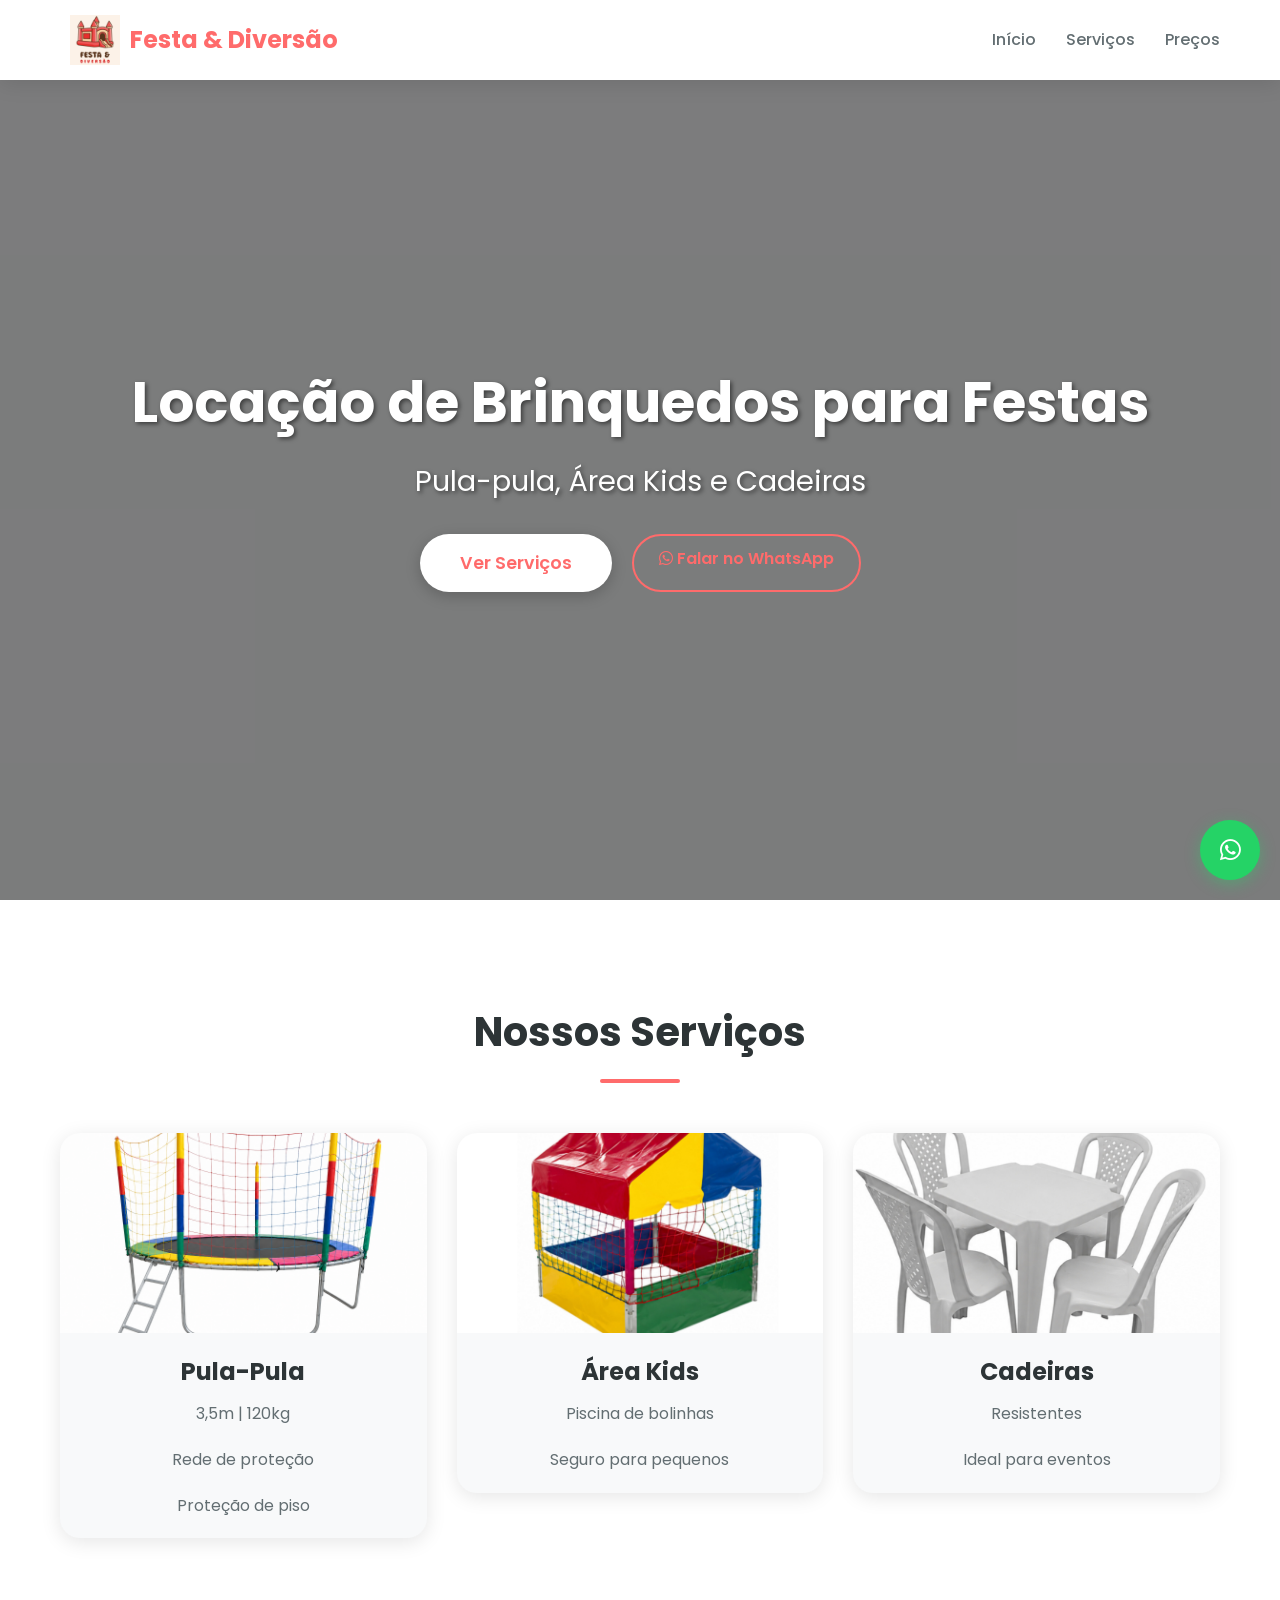
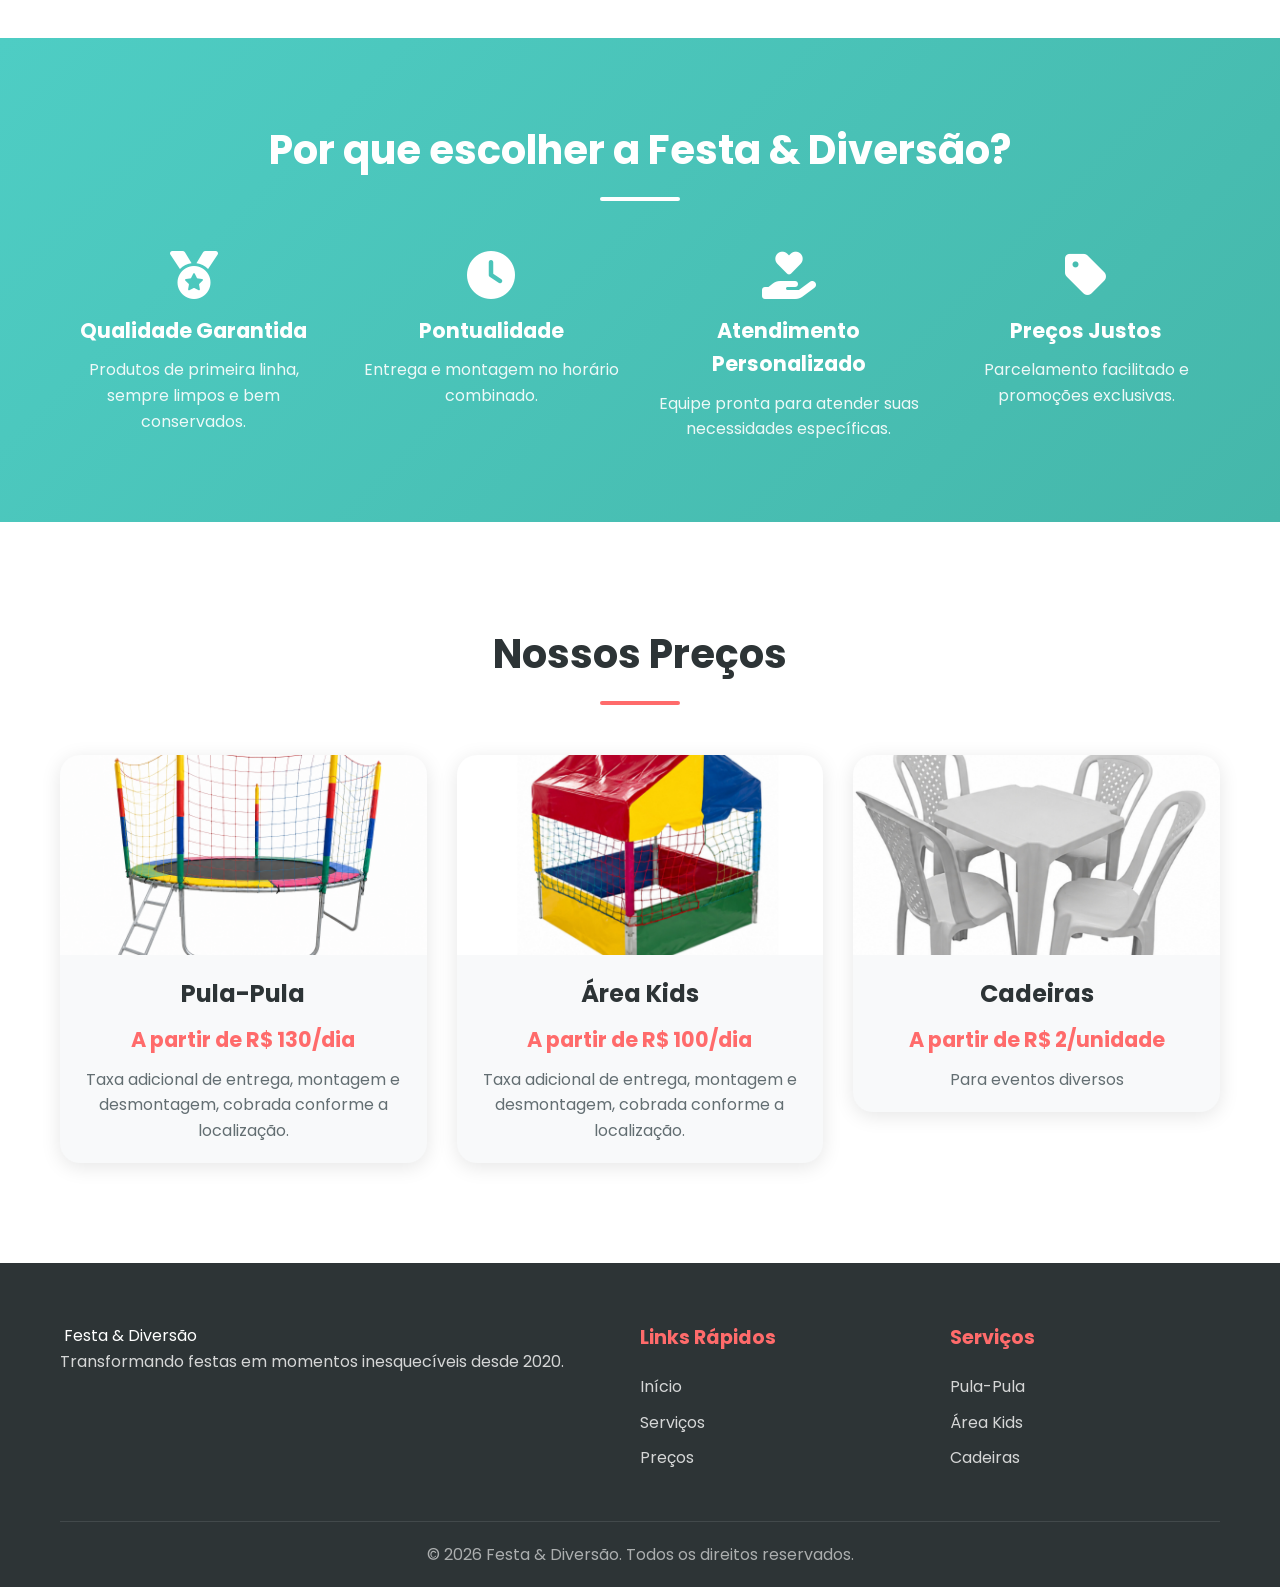
<file: index.html>
<!DOCTYPE html>
<html lang="pt-BR">
<head>
    <meta charset="UTF-8">
    <meta name="viewport" content="width=device-width, initial-scale=1.0">
    <title>Festa & Diversão - Locação de Brinquedos para Festas</title>
    <link rel="stylesheet" href="style.css">
    <link rel="preconnect" href="https://fonts.googleapis.com">
    <link rel="preconnect" href="https://fonts.gstatic.com" crossorigin>
    <link href="https://fonts.googleapis.com/css2?family=Poppins:wght@300;400;600;700&display=swap" rel="stylesheet">
    <link rel="stylesheet" href="https://cdnjs.cloudflare.com/ajax/libs/font-awesome/6.4.0/css/all.min.css">
    <link rel="manifest" href="/manifest.json">
    <meta name="theme-color" content="#ff6600">
    <meta name="apple-mobile-web-app-capable" content="yes">
    <meta name="apple-mobile-web-app-status-bar-style" content="black-translucent">
    <meta name="apple-mobile-web-app-title" content="Infinity Festas">
    <link rel="apple-touch-icon" href="/icons/icon-192.png">
    <script>
        // Check site status on load
        window.addEventListener('load', function() {
            const isOnline = localStorage.getItem('siteOnline') !== 'false'; // Default to true if not set
            if (!isOnline) {
                window.location.href = 'erro_505.html';
            }
        });
    </script>
</head>
<body>
    <!-- Header -->
    <header>
        <div class="container header-content">
            <div class="logo">
                <i class="fa-solid fa-party-horn"></i>
                <img src="fotos/logo.jpg">
                <span>Festa & Diversão</span>
            </div>
            <nav>
                <ul>
                    <li><a href="#home">Início</a></li>
                    <li><a href="#servicos">Serviços</a></li>
                    
                    <li><a href="#precos">Preços</a></li>
                    
                </ul>
            </nav>
            </a>
            <div class="menu-toggle">
                <i class="fa-solid fa-bars"></i>
            </div>
        </div>
    </header>

    <section id="home" class="hero">
        <div class="hero-overlay"></div>
        <div class="hero-content">
            <h1>Locação de Brinquedos para Festas</h1>
            <p>Pula-pula, Área Kids e Cadeiras</p>
            <div class="hero-buttons">
                <a href="#servicos" class="btn-primary">Ver Serviços</a>
                <a href="https://wa.me/5521975600493?text=Olá, quero falar sobre locação de brinquedos" class="btn-secondary" target="_blank">
                    <i class="fa-brands fa-whatsapp"></i> Falar no WhatsApp
                <button id="installBtn" style="display:none;">
    📱 Instalar Aplicativo
</button>

<script>
let deferredPrompt = null;

const installBtn = document.getElementById('installBtn');

window.addEventListener('beforeinstallprompt', (e) => {

    e.preventDefault();

    deferredPrompt = e;

    installBtn.style.display = 'block';
});

installBtn.addEventListener('click', async () => {

    if (!deferredPrompt) {
        alert('Instalação não disponível ainda.');
        return;
    }

    deferredPrompt.prompt();

    const choiceResult = await deferredPrompt.userChoice;

    if (choiceResult.outcome === 'accepted') {

        console.log('Usuário instalou o aplicativo');

        installBtn.style.display = 'none';
    }

    deferredPrompt = null;
});

window.addEventListener('appinstalled', () => {

    console.log('PWA instalado');

    installBtn.style.display = 'none';
});
</script>
                </a>
            </div>
        </div>
    </section>

    <!-- Serviços -->
    <section id="servicos" class="services">
        <div class="container">
            <h2 class="section-title">Nossos Serviços</h2>
            <div class="services-grid">
                <!-- Pula-Pula -->
                <a href="paginas/pula_pula/index.html" class="service-card-link">
                    <div class="service-card">
                        <div class="service-image">
                            <img src="fotos/pulapula.png" alt="Pula-Pula">
                        </div>
                        <h3>Pula-Pula</h3>
                        <p>3,5m | 120kg</p>
                        <p>Rede de proteção</p>
                        <p>Proteção de piso</p>
                    </div>
                </a>

                <!-- Área Kids -->
                <a href="paginas/area_kids/index.html" class="service-card-link">
                    <div class="service-card">
                        <div class="service-image">
                            <img src="fotos/area-kids.jpg" alt="Área Kids">
                        </div>
                        <h3>Área Kids</h3>
                        <p>Piscina de bolinhas</p>
                        <p>Seguro para pequenos</p>
                    </div>
                </a>

                <!-- Cadeiras -->
                <a href="paginas/cadeiras/index.html" class="service-card-link">
                    <div class="service-card">
                        <div class="service-image">
                            <img src="fotos/cadeiras.jpg" alt="Cadeiras">
                        </div>
                        <h3>Cadeiras</h3>
                        <p>Resistentes</p>
                        <p>Ideal para eventos</p>
                    </div>
                </a>
            </div>
        </div>
    </section>

    <!-- Diferenciais -->
    <section class="differentials">
        <div class="container">
            <h2 class="section-title">Por que escolher a Festa & Diversão?</h2>
            <div class="differentials-grid">
                <div class="differential-item">
                    <i class="fa-solid fa-medal"></i>
                    <h4>Qualidade Garantida</h4>
                    <p>Produtos de primeira linha, sempre limpos e bem conservados.</p>
                </div>
                <div class="differential-item">
                    <i class="fa-solid fa-clock"></i>
                    <h4>Pontualidade</h4>
                    <p>Entrega e montagem no horário combinado.</p>
                </div>
                <div class="differential-item">
                    <i class="fa-solid fa-hand-holding-heart"></i>
                    <h4>Atendimento Personalizado</h4>
                    <p>Equipe pronta para atender suas necessidades específicas.</p>
                </div>
                <div class="differential-item">
                    <i class="fa-solid fa-tag"></i>
                    <h4>Preços Justos</h4>
                    <p>Parcelamento facilitado e promoções exclusivas.</p>
                </div>
            </div>
        </div>
    </section>

    <!-- Preços -->
    <section id="precos" class="prices">
        <div class="container">
            <h2 class="section-title">Nossos Preços</h2>
            <div class="prices-grid">
                <a href="paginas/pula_pula/index.html" class="price-card-link">
                    <div class="price-card">
                        <div class="price-image">
                            <img src="fotos/pulapula.png" alt="Pula-Pula">
                        </div>
                        <h3>Pula-Pula</h3>
                        <div class="price">A partir de R$ 130/dia</div>
                        <p>Taxa adicional de entrega, montagem e desmontagem, cobrada conforme a localização.</p>
                    </div>
                </a>
                <a href="paginas/area_kids/index.html" class="price-card-link">
                    <div class="price-card">
                        <div class="price-image">
                            <img src="fotos/area-kids.jpg" alt="Área Kids">
                        </div>
                        <h3>Área Kids</h3>
                        <div class="price">A partir de R$ 100/dia</div>
                        <p>Taxa adicional de entrega, montagem e desmontagem, cobrada conforme a localização.</p>
                    </div>
                </a>
                <a href="paginas/cadeiras/index.html" class="price-card-link" target="_blank">
                    <div class="price-card">
                        <div class="price-image">
                            <img src="fotos/cadeiras.jpg" alt="Cadeiras">
                        </div>
                        <h3>Cadeiras</h3>
                        <div class="price">A partir de R$ 2/unidade</div>
                        <p>Para eventos diversos</p>
                    </div>
                </a>
            </div>
        </div>
    </section>
    
    <!-- Footer -->
    <footer>
        <div class="container">
            <div class="footer-content">
                <div class="footer-logo">
                    <i class="fa-solid fa-party-horn"></i>
                    <span>Festa & Diversão</span>
                    <p>Transformando festas em momentos inesquecíveis desde 2020.</p>
                </div>
                
                <div class="footer-links">
                    <h4>Links Rápidos</h4>
                    <ul>
                        <li><a href="#home">Início</a></li>
                        <li><a href="#servicos">Serviços</a></li>
                        
                        <li><a href="#precos">Preços</a></li>
                        
                    </ul>
                </div>
                
                <div class="footer-services">
                    <h4>Serviços</h4>
                    <ul>
                        <li><a href="paginas/pula_pula/index.html">Pula-Pula</a></li>
                        <li><a href="#">Área Kids</a></li>
                        <li><a href="#">Cadeiras</a></li>
                    </ul>
                </div>
            </div>
            
            <div class="footer-bottom">
                <p>&copy; 2026 Festa & Diversão. Todos os direitos reservados.</p>
            </div>
        </div>
    </footer>

    <!-- Lightbox -->
    <div id="lightbox" class="lightbox">
        <span class="lightbox-close" onclick="closeLightbox()">&times;</span>
        <img class="lightbox-content" id="lightbox-img">
    </div>

    <!-- Floating WhatsApp Button -->
    <a href="https://wa.me/5521975600493?text=Olá, quero informações sobre locação" class="whatsapp-float" target="_blank">
        <i class="fa-brands fa-whatsapp"></i>
    </a>

    <script src="script.js"></script>
    <script>
if('serviceWorker' in navigator){
    navigator.serviceWorker.register('/sw.js');
}
    </script>
</body>
</html>
</file>
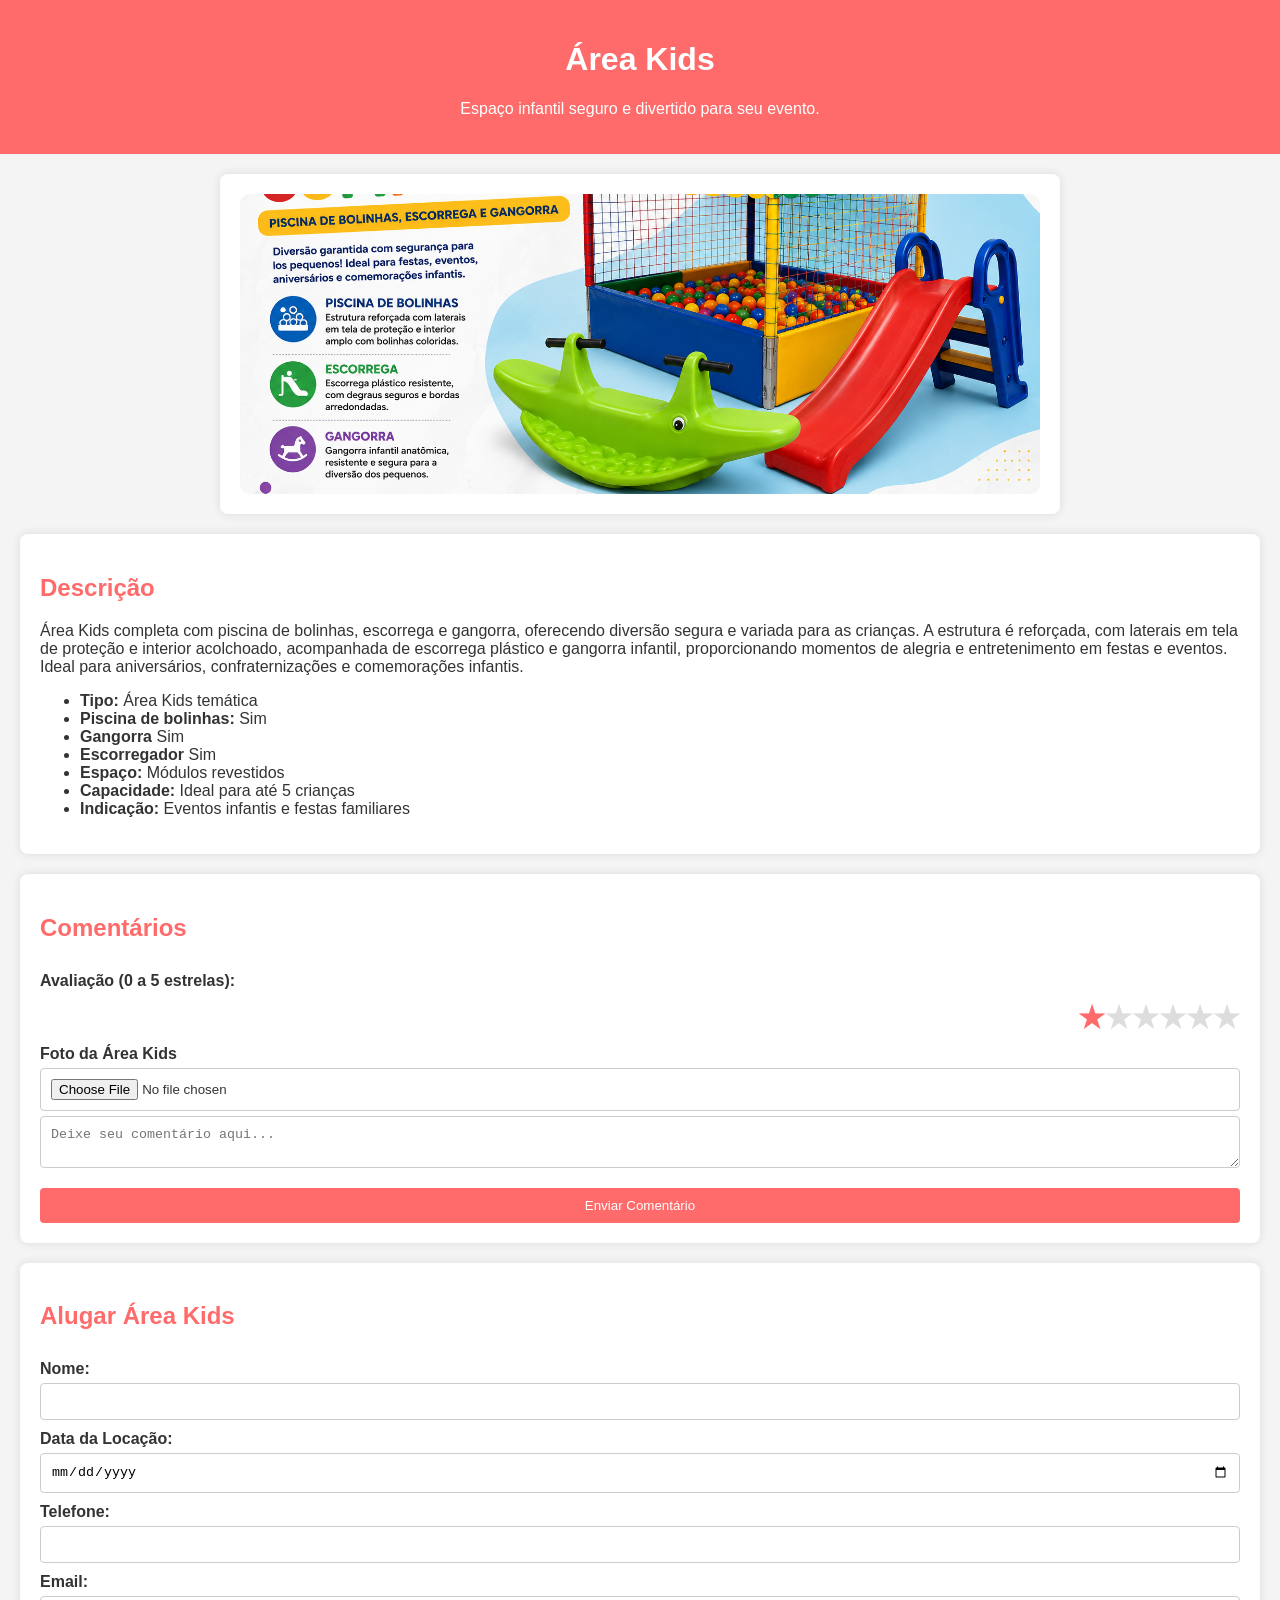
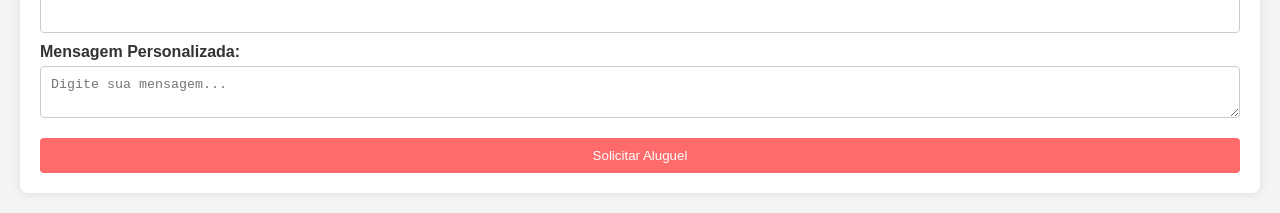
<file: paginas/area_kids/index.html>
<!DOCTYPE html>
<html lang="pt-br">
<head>
    <meta charset="UTF-8">
    <meta name="viewport" content="width=device-width, initial-scale=1.0">
    <title>Área Kids - Aluguel de Festa</title>
    <link rel="stylesheet" href="style.css">
</head>
<body>
    <header>
        <h1>Área Kids</h1>
        <p>Espaço infantil seguro e divertido para seu evento.</p>
    </header>

    <section id="carousel">
        <div class="carousel-container">
            <div class="carousel-slide">
                <img src="fotos/areakids.png" alt="Área Kids 1">
            </div>
        </div>
    </section>

    <section id="description">
        <h2>Descrição</h2>
        <p>Área Kids completa com piscina de bolinhas, escorrega e gangorra, oferecendo diversão segura e variada para as crianças. A estrutura é reforçada, com laterais em tela de proteção e interior acolchoado, acompanhada de escorrega plástico e gangorra infantil, proporcionando momentos de alegria e entretenimento em festas e eventos. Ideal para aniversários, confraternizações e comemorações infantis.</p>
        <ul>
            <li><strong>Tipo:</strong> Área Kids temática</li>
            <li><strong>Piscina de bolinhas:</strong> Sim</li>
            <li><strong>Gangorra</strong> Sim</li>
            <li><strong>Escorregador</strong> Sim</li>
            <li><strong>Espaço:</strong> Módulos revestidos</li>
            <li><strong>Capacidade:</strong> Ideal para até 5 crianças</li>
            <li><strong>Indicação:</strong> Eventos infantis e festas familiares</li>
        </ul>
    </section>

    <section id="comments">
        <h2>Comentários</h2>
        <div id="comments-list"></div>
        <form id="comment-form">
            <label for="rating">Avaliação (0 a 5 estrelas):</label>
            <div class="stars">
                <input type="radio" id="star5" name="rating" value="5"><label for="star5">★</label>
                <input type="radio" id="star4" name="rating" value="4"><label for="star4">★</label>
                <input type="radio" id="star3" name="rating" value="3"><label for="star3">★</label>
                <input type="radio" id="star2" name="rating" value="2"><label for="star2">★</label>
                <input type="radio" id="star1" name="rating" value="1"><label for="star1">★</label>
                <input type="radio" id="star0" name="rating" value="0" checked><label for="star0">★</label>
            </div>
            <label for="comment-photo">Foto da Área Kids</label>
            <input type="file" id="comment-photo" accept="image/*">
            <textarea id="comment-text" placeholder="Deixe seu comentário aqui..." required></textarea>
            <button type="submit">Enviar Comentário</button>
        </form>
    </section>

    <section id="rental">
        <h2>Alugar Área Kids</h2>
        <form id="rental-form">
            <label for="name">Nome:</label>
            <input type="text" id="name" required>

            <label for="date">Data da Locação:</label>
            <input type="date" id="date" required>

            <label for="phone">Telefone:</label>
            <input type="tel" id="phone" required>

            <label for="email">Email:</label>
            <input type="email" id="email" required>

            <label for="message">Mensagem Personalizada:</label>
            <textarea id="message" placeholder="Digite sua mensagem..."></textarea>

            <button type="submit">Solicitar Aluguel</button>
        </form>
    </section>

    <script src="../../rental-manager.js"></script>
    <script src="script.js"></script>
</body>
</html>
</file>
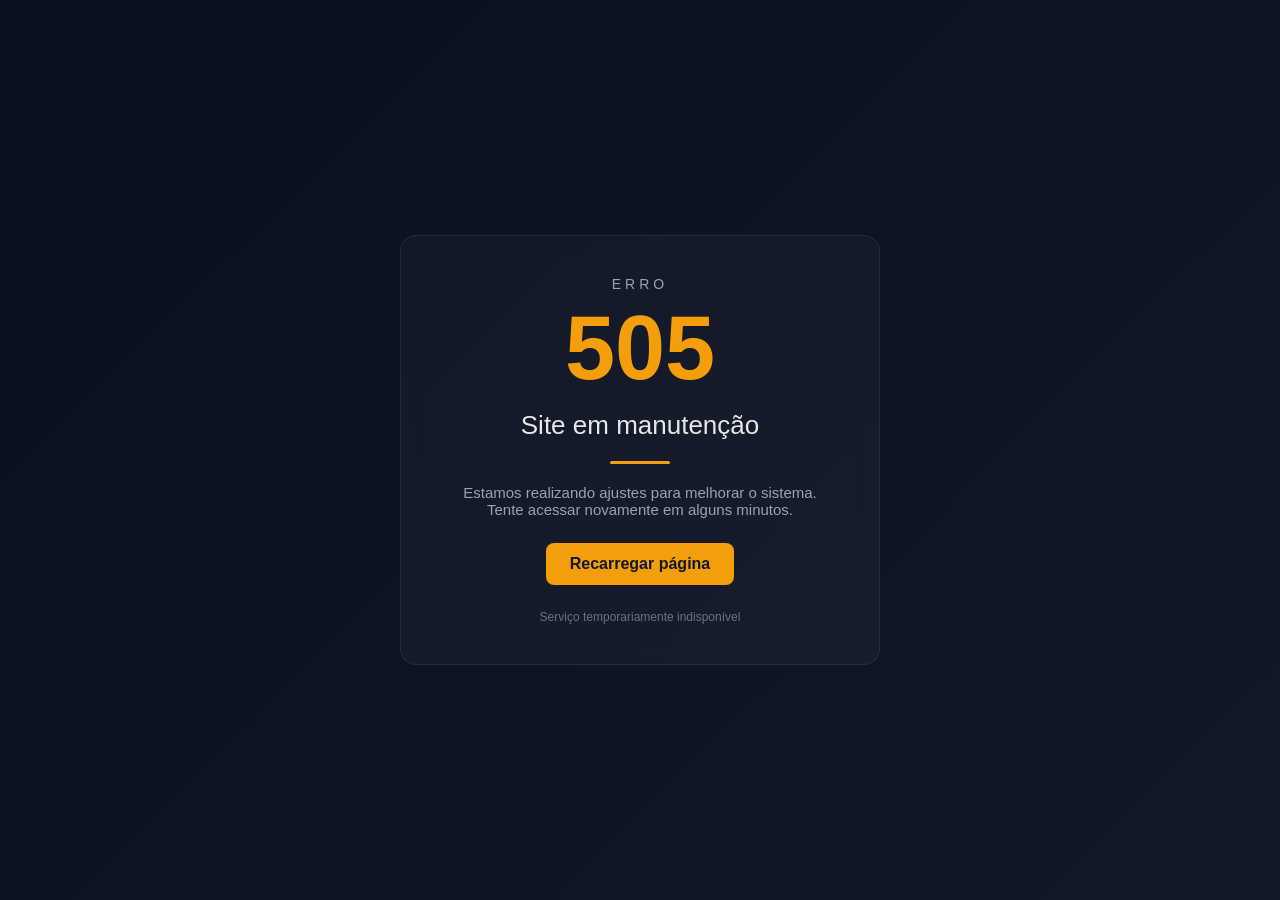
<file: paginas/arrumacoes/index.html>
<!DOCTYPE html>
<html lang="pt-BR">
<head>
<meta charset="UTF-8">
<meta name="viewport" content="width=device-width, initial-scale=1.0">
<title>505 - Manutenção</title>

<style>
    * {
        margin: 0;
        padding: 0;
        box-sizing: border-box;
        font-family: "Segoe UI", Arial, sans-serif;
    }

    body {
        height: 100vh;
        background: linear-gradient(135deg, #0a0f1f, #111827);
        color: #e5e7eb;
        display: flex;
        align-items: center;
        justify-content: center;
    }

    .box {
        text-align: center;
        padding: 40px;
        border-radius: 16px;
        background: rgba(255,255,255,0.03);
        backdrop-filter: blur(10px);
        border: 1px solid rgba(255,255,255,0.08);
        max-width: 480px;
        width: 90%;
    }

    .erro {
        font-size: 14px;
        letter-spacing: 4px;
        color: #9ca3af;
        margin-bottom: 5px;
    }

    .code {
        font-size: 90px;
        font-weight: 700;
        color: #f59e0b;
        margin-bottom: 10px;
    }

    .title {
        font-size: 26px;
        margin-bottom: 10px;
    }

    .desc {
        font-size: 15px;
        color: #9ca3af;
        margin-bottom: 25px;
    }

    .divider {
        width: 60px;
        height: 3px;
        background: #f59e0b;
        margin: 20px auto;
        border-radius: 10px;
    }

    .btn {
        display: inline-block;
        padding: 12px 24px;
        border-radius: 8px;
        background: #f59e0b;
        color: #111827;
        text-decoration: none;
        font-weight: 600;
        transition: 0.2s;
    }

    .btn:hover {
        background: #d97706;
    }

    footer {
        margin-top: 25px;
        font-size: 12px;
        color: #6b7280;
    }
</style>
</head>

<body>

<div class="box">
    <div class="erro">ERRO</div>
    <div class="code">505</div>

    <div class="title">Site em manutenção</div>

    <div class="divider"></div>

    <div class="desc">
        Estamos realizando ajustes para melhorar o sistema.<br>
        Tente acessar novamente em alguns minutos.
    </div>

    <a href="" class="btn">Recarregar página</a>

    <footer>
        Serviço temporariamente indisponível
    </footer>
</div>

</body>
</html>
</file>
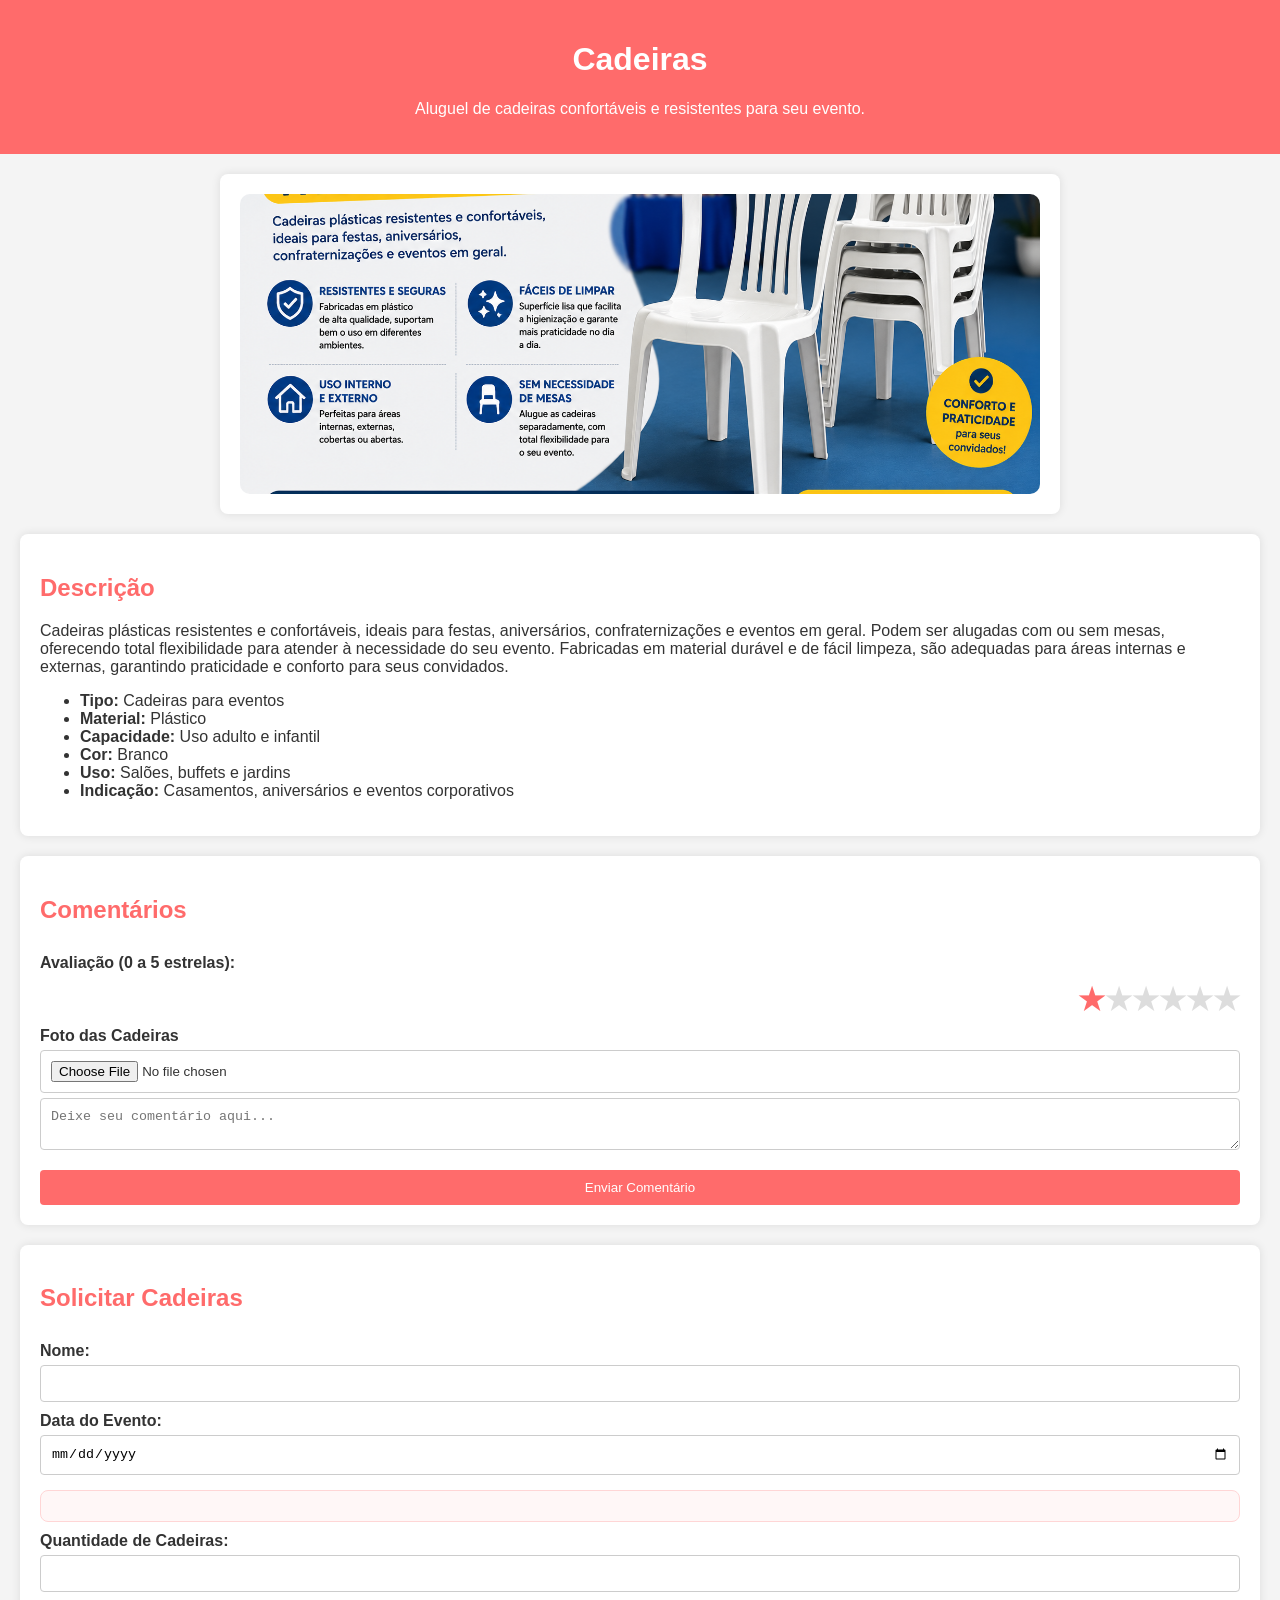
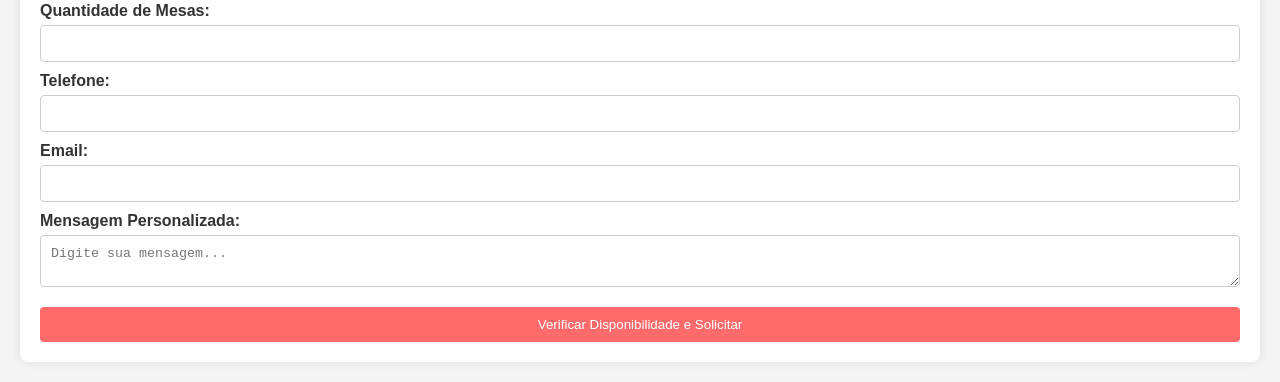
<file: paginas/cadeiras/index.html>
<!DOCTYPE html>
<html lang="pt-br">
<head>
    <meta charset="UTF-8">
    <meta name="viewport" content="width=device-width, initial-scale=1.0">
    <title>Cadeiras - Aluguel de Festa</title>
    <link rel="stylesheet" href="style.css">
</head>
<body>
    <header>
        <h1>Cadeiras</h1>
        <p>Aluguel de cadeiras confortáveis e resistentes para seu evento.</p>
    </header>

    <section id="carousel">
        <div class="carousel-container">
            <div class="carousel-slide">
                <img src="cadeiras.png" alt="Cadeiras 1">
            </div>
        </div>
    </section>

    <section id="description">
        <h2>Descrição</h2>
        <p>Cadeiras plásticas resistentes e confortáveis, ideais para festas, aniversários, confraternizações e eventos em geral. Podem ser alugadas com ou sem mesas, oferecendo total flexibilidade para atender à necessidade do seu evento. Fabricadas em material durável e de fácil limpeza, são adequadas para áreas internas e externas, garantindo praticidade e conforto para seus convidados.</p>
        <ul>
            <li><strong>Tipo:</strong> Cadeiras para eventos</li>
            <li><strong>Material:</strong> Plástico</li>
            <li><strong>Capacidade:</strong> Uso adulto e infantil</li>
            <li><strong>Cor:</strong> Branco</li>
            <li><strong>Uso:</strong> Salões, buffets e jardins</li>
            <li><strong>Indicação:</strong> Casamentos, aniversários e eventos corporativos</li>
        </ul>
    </section>

    <section id="comments">
        <h2>Comentários</h2>
        <div id="comments-list"></div>
        <form id="comment-form">
            <label for="rating">Avaliação (0 a 5 estrelas):</label>
            <div class="stars">
                <input type="radio" id="star5" name="rating" value="5"><label for="star5">★</label>
                <input type="radio" id="star4" name="rating" value="4"><label for="star4">★</label>
                <input type="radio" id="star3" name="rating" value="3"><label for="star3">★</label>
                <input type="radio" id="star2" name="rating" value="2"><label for="star2">★</label>
                <input type="radio" id="star1" name="rating" value="1"><label for="star1">★</label>
                <input type="radio" id="star0" name="rating" value="0" checked><label for="star0">★</label>
            </div>
            <label for="comment-photo">Foto das Cadeiras</label>
            <input type="file" id="comment-photo" accept="image/*">
            <textarea id="comment-text" placeholder="Deixe seu comentário aqui..." required></textarea>
            <button type="submit">Enviar Comentário</button>
        </form>
    </section>

    <section id="rental">
        <h2>Solicitar Cadeiras</h2>
        <form id="rental-form">
            <label for="name">Nome:</label>
            <input type="text" id="name" required>

            <label for="date">Data do Evento:</label>
            <input type="date" id="date" required>

            <div id="rental-summary" class="rental-summary"></div>

            <label for="chairs">Quantidade de Cadeiras:</label>
            <input type="number" id="chairs" min="1" max="44" required>

            <label for="tables">Quantidade de Mesas:</label>
            <input type="number" id="tables" min="0" max="11" required>

            <label for="phone">Telefone:</label>
            <input type="tel" id="phone" required>

            <label for="email">Email:</label>
            <input type="email" id="email" required>

            <label for="message">Mensagem Personalizada:</label>
            <textarea id="message" placeholder="Digite sua mensagem..."></textarea>

            <button type="submit">Verificar Disponibilidade e Solicitar</button>
        </form>
    </section>

    <script src="../../rental-manager.js"></script>
    <script src="script.js"></script>
</body>
</html>
</file>
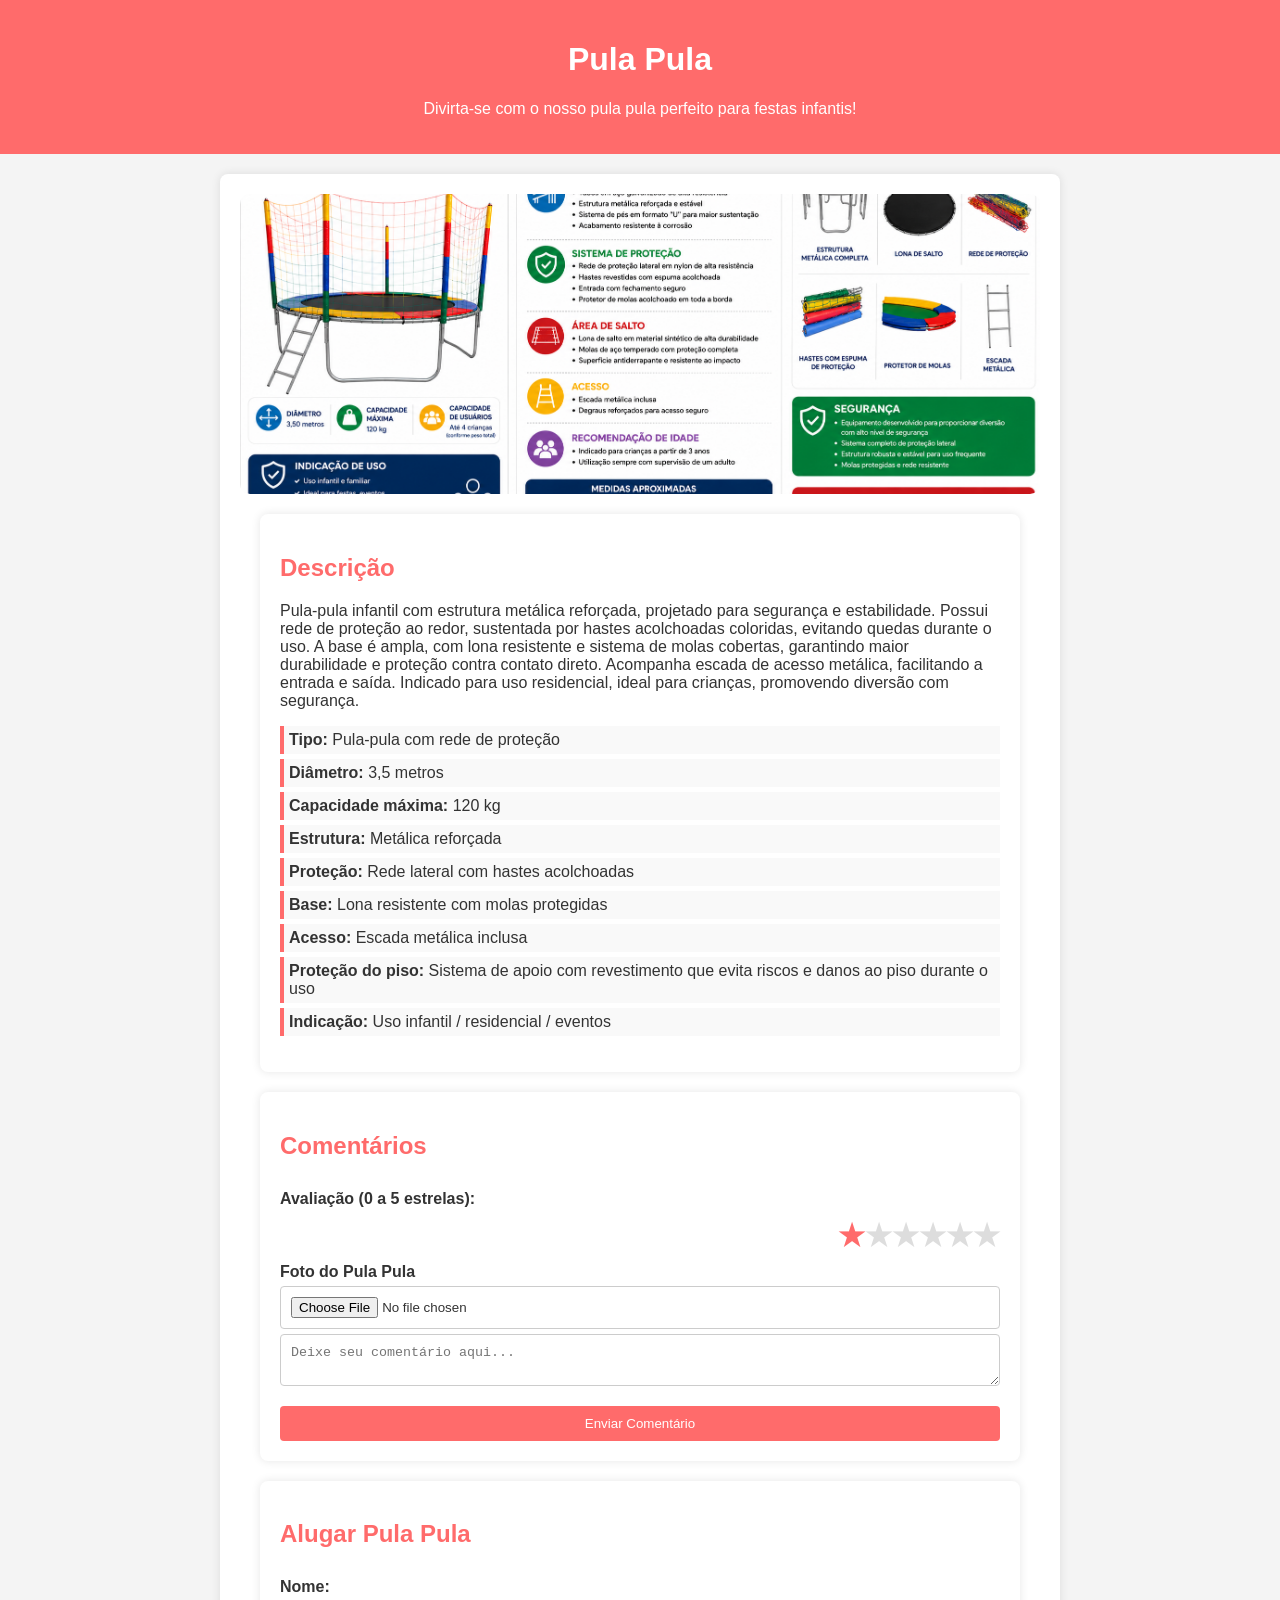
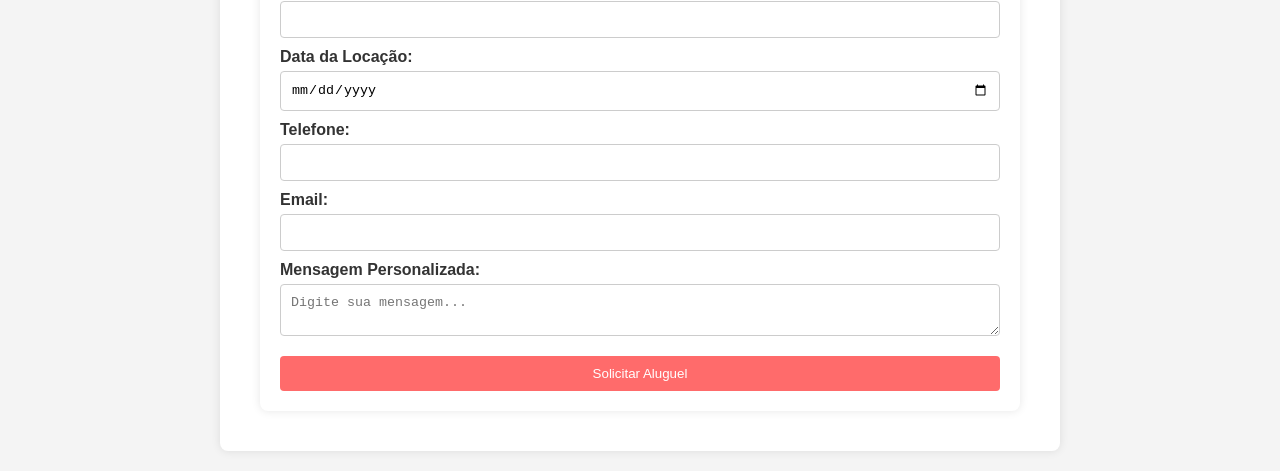
<file: paginas/pula_pula/index.html>
<!DOCTYPE html>
<html lang="pt-br">
<head>
    <meta charset="UTF-8">
    <meta name="viewport" content="width=device-width, initial-scale=1.0">
    <title>Pula Pula - Aluguel de Festa</title>
    <link rel="stylesheet" href="style.css">
</head>
<body>
    <header>
        <h1>Pula Pula</h1>
        <p>Divirta-se com o nosso pula pula perfeito para festas infantis!</p>
    </header>

    <section id="carousel">
        <div class="carousel-container">
            <div class="carousel-slide">
                <img src="pulapula1.png" alt="Pula Pula 1">
            </div>
        </div>

    <section id="description">
        <h2>Descrição</h2>
        <p>Pula-pula infantil com estrutura metálica reforçada, projetado para segurança e estabilidade. Possui rede de proteção ao redor, sustentada por hastes acolchoadas coloridas, evitando quedas durante o uso. A base é ampla, com lona resistente e sistema de molas cobertas, garantindo maior durabilidade e proteção contra contato direto. Acompanha escada de acesso metálica, facilitando a entrada e saída. Indicado para uso residencial, ideal para crianças, promovendo diversão com segurança.</p>
        <ul>
            <li><strong>Tipo:</strong> Pula-pula com rede de proteção</li>
            <li><strong>Diâmetro:</strong> 3,5 metros</li>
            <li><strong>Capacidade máxima:</strong> 120 kg</li>
            <li><strong>Estrutura:</strong> Metálica reforçada</li>
            <li><strong>Proteção:</strong> Rede lateral com hastes acolchoadas</li>
            <li><strong>Base:</strong> Lona resistente com molas protegidas</li>
            <li><strong>Acesso:</strong> Escada metálica inclusa</li>
            <li><strong>Proteção do piso:</strong> Sistema de apoio com revestimento que evita riscos e danos ao piso durante o uso</li>
            <li><strong>Indicação:</strong> Uso infantil / residencial / eventos</li>
        </ul>
    </section>
    
    <section id="comments">
        <h2>Comentários</h2>
        <div id="comments-list">
            <!-- Comentários serão adicionados aqui -->
        </div>
        <form id="comment-form">
            <label for="rating">Avaliação (0 a 5 estrelas):</label>
            <div class="stars">
                <input type="radio" id="star5" name="rating" value="5"><label for="star5">★</label>
                <input type="radio" id="star4" name="rating" value="4"><label for="star4">★</label>
                <input type="radio" id="star3" name="rating" value="3"><label for="star3">★</label>
                <input type="radio" id="star2" name="rating" value="2"><label for="star2">★</label>
                <input type="radio" id="star1" name="rating" value="1"><label for="star1">★</label>
                <input type="radio" id="star0" name="rating" value="0" checked><label for="star0">★</label>
            </div>
            <label for="comment-photo">Foto do Pula Pula</label>
            <input type="file" id="comment-photo" accept="image/*">
            <textarea id="comment-text" placeholder="Deixe seu comentário aqui..." required></textarea>
            <button type="submit">Enviar Comentário</button>
        </form>
    </section>

    <section id="rental">
        <h2>Alugar Pula Pula</h2>
        <form id="rental-form">
            <label for="name">Nome:</label>
            <input type="text" id="name" required>

            <label for="date">Data da Locação:</label>
            <input type="date" id="date" required>

            <label for="phone">Telefone:</label>
            <input type="tel" id="phone" required>

            <label for="email">Email:</label>
            <input type="email" id="email" required>

            <label for="message">Mensagem Personalizada:</label>
            <textarea id="message" placeholder="Digite sua mensagem..."></textarea>

            <button type="submit">Solicitar Aluguel</button>
        </form>
    </section>

    <script src="../../rental-manager.js"></script>
    <script src="script.js"></script>
</body>
</html>
</file>
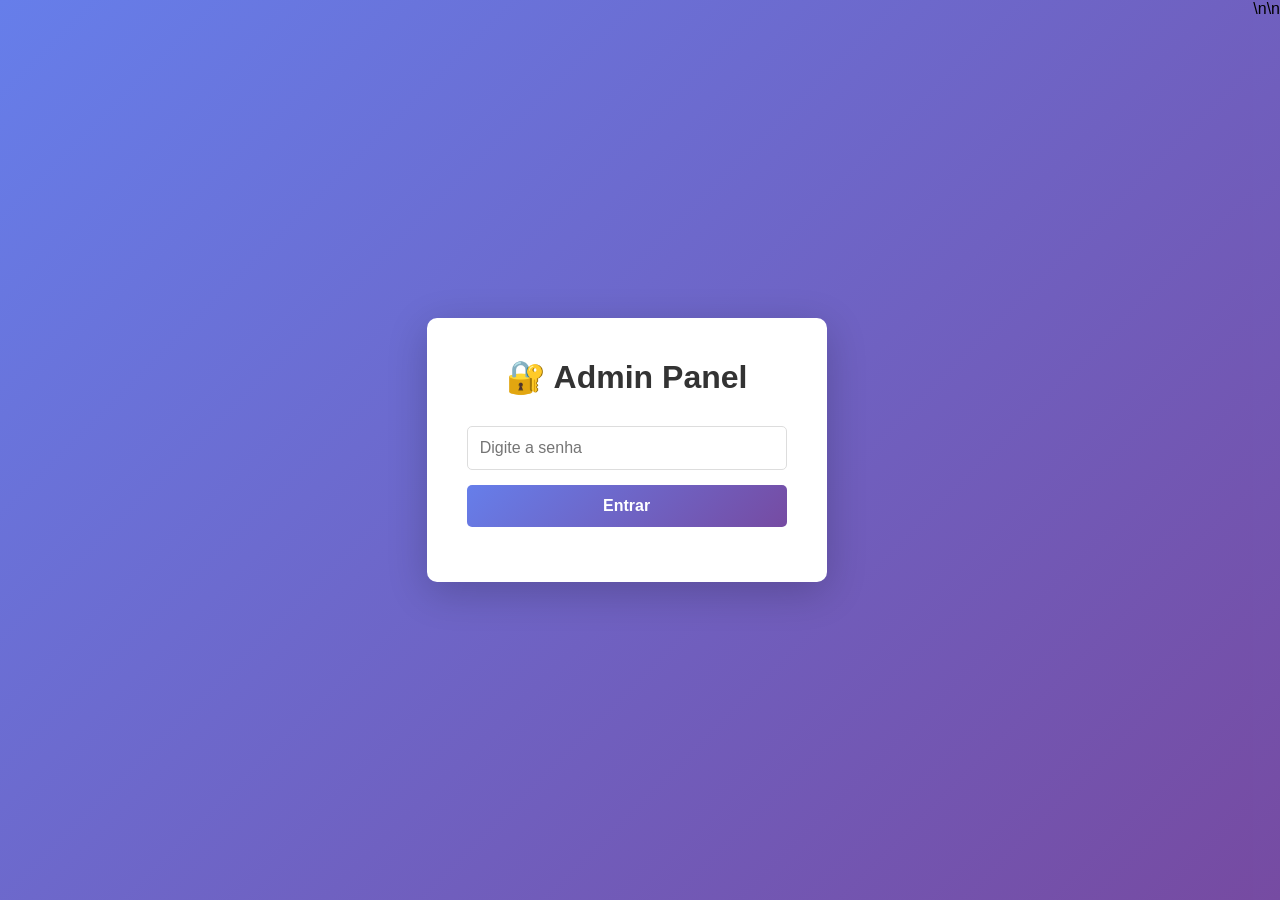
<file: admin.html>
<!DOCTYPE html>
<html lang="pt-br">
<head>
    <meta charset="UTF-8">
    <meta name="viewport" content="width=device-width, initial-scale=1.0">
    <title>Painel Admin - Aluguel de Festa</title>
    <link rel="stylesheet" href="admin.css">
</head>
<body>
    <div id="login-container" class="login-container">
        <div class="login-box">
            <h1>🔐 Admin Panel</h1>
            <form id="login-form">
                <input type="password" id="password" placeholder="Digite a senha" required>
                <button type="submit">Entrar</button>
            </form>
            <p class="error-message" id="error-message"></p>
        </div>
    </div>

    <div id="admin-container" class="admin-container" style="display: none;">
        <header class="admin-header">
            <h1>Painel Administrativo - Aluguel de Festa</h1>
            <button id="logout-btn" class="logout-btn">Sair</button>
        </header>

        <nav class="admin-nav">
            <button class="nav-btn active" data-page="dashboard">Dashboard</button>
            <button class="nav-btn" data-page="calendar">Calendário</button>
            <button class="nav-btn" data-page="comments">Comentários</button>
            <button class="nav-btn" data-page="dates">Datas Bloqueadas</button>
            <button class="nav-btn" data-page="rentals">Aluguéis</button>
            <button class="nav-btn" data-page="services">Serviços</button>
            <button class="nav-btn" data-page="arrumacoes">Arrumações</button>
            <button class="nav-btn" data-page="estoque">Estoque</button>
        </nav>

        <!-- Dashboard -->
        <div id="dashboard-page" class="page active">
            <h2>Dashboard</h2>
            <div class="stats-grid">
                <div class="stat-card">
                    <h3>Pula Pula</h3>
                    <p class="stat-number" id="stat-pula-pula">0</p>
                    <p class="stat-label">Comentários</p>
                </div>
                <div class="stat-card">
                    <h3>Área Kids</h3>
                    <p class="stat-number" id="stat-area-kids">0</p>
                    <p class="stat-label">Comentários</p>
                </div>
                <div class="stat-card">
                    <h3>Arrumações</h3>
                    <p class="stat-number" id="stat-arrumacoes">0</p>
                    <p class="stat-label">Comentários</p>
                </div>
                <div class="stat-card">
                    <h3>Cadeiras</h3>
                    <p class="stat-number" id="stat-cadeiras">0</p>
                    <p class="stat-label">Comentários</p>
                </div>
            </div>
            <div class="site-status">
                <h3>Status do Site</h3>
                <button id="site-status-btn" class="status-btn">Carregando...</button>
                                <h2>baixar contratos</h2>
                <button onclick="window.location.href='clocacao1.html'">
    contrato items
</button>
            <a href="downloads/contrato2.pdf" download>
    <button>baixar contrato</button>
</a>
            </div>
        </div>

        <!-- Comentários -->
        <div id="comments-page" class="page">
            <h2>Gerenciar Comentários</h2>
            
            <div class="service-tabs">
                <button class="tab-btn active" data-service="comments">Pula Pula</button>
                <button class="tab-btn" data-service="comments-area-kids">Área Kids</button>
                <button class="tab-btn" data-service="comments-arrumacoes">Arrumações</button>
                <button class="tab-btn" data-service="comments-cadeiras">Cadeiras</button>
            </div>

            <div id="comments-list" class="comments-list">
                <!-- Comentários serão carregados aqui -->
            </div>
        </div>

        <!-- Datas Bloqueadas -->
        <div id="dates-page" class="page">
            <h2>Gerenciar Datas Bloqueadas</h2>
            
            <div class="service-tabs">
                <button class="tab-btn active" data-service="pula_pula">Pula Pula</button>
                <button class="tab-btn" data-service="area_kids">Área Kids</button>
                <button class="tab-btn" data-service="arrumacoes">Arrumações</button>
                <button class="tab-btn" data-service="cadeiras">Cadeiras</button>
            </div>

            <div id="dates-list" class="dates-list">
                <!-- Datas bloqueadas serão carregadas aqui -->
            </div>
            
            <div class="add-date-section">
                <h3>Bloquear Nova Data</h3>
                <form id="block-date-form">
                    <input type="date" id="new-date" required>
                    <button type="submit">Bloquear Data</button>
                </form>
            </div>
        </div>

        <!-- Aluguéis -->
        <div id="rentals-page" class="page">
            <h2>Gerenciar Aluguéis</h2>
            <div class="service-tabs">
                <button class="tab-btn active" data-service="pula_pula">Pula Pula</button>
                <button class="tab-btn" data-service="area_kids">Área Kids</button>
                <button class="tab-btn" data-service="arrumacoes">Arrumações</button>
                <button class="tab-btn" data-service="cadeiras">Cadeiras</button>
            </div>

            <div id="rented-items-list" class="dates-list">
                <!-- Aluguéis marcados serão listados aqui -->
            </div>

            <div class="add-date-section">
                <h3>Marcar Item Como Alugado</h3>
                <form id="mark-rented-form">
                    <label for="rent-date">Data do Evento:</label>
                    <input type="date" id="rent-date" required>

                    <label for="rent-item-description">Descrição do Item / Serviço:</label>
                    <input type="text" id="rent-item-description" placeholder="Ex: Cadeira, Mesa, Arrumação" required>

                    <div id="rent-chair-table-fields">
                        <label for="rent-chairs">Quantidade de Cadeiras:</label>
                        <input type="number" id="rent-chairs" min="0" value="0">

                        <label for="rent-tables">Quantidade de Mesas:</label>
                        <input type="number" id="rent-tables" min="0" value="0">

                        <label for="rent-chair-price">Preço por Cadeira (R$):</label>
                        <input type="number" id="rent-chair-price" step="0.01" min="0" value="5.00">

                        <label for="rent-table-price">Preço por Mesa (R$):</label>
                        <input type="number" id="rent-table-price" step="0.01" min="0" value="15.00">
                    </div>

                    <label for="rent-item-code">Código do Item (opcional):</label>
                    <input type="text" id="rent-item-code" placeholder="Ex: ARR1234">

                    <label for="rent-customer-name">Nome do Cliente:</label>
                    <input type="text" id="rent-customer-name" required>

                    <label for="rent-customer-phone">Telefone do Cliente:</label>
                    <input type="tel" id="rent-customer-phone" required>

                    <label for="rent-customer-email">Email do Cliente:</label>
                    <input type="email" id="rent-customer-email" required>

                    <label for="rent-item-price">Preço Total do Aluguel (R$):</label>
                    <input type="number" id="rent-item-price" step="0.01" min="0" required>

                    <label for="rent-note">Observações:</label>
                    <textarea id="rent-note" placeholder="Observações ou detalhes adicionais"></textarea>

                    <button type="submit">Marcar Como Alugado</button>
                </form>
            </div>
        </div>

        <!-- Serviços -->
        <div id="services-page" class="page">
            <h2>Gerenciar Serviços</h2>
            
            <div class="services-list">
                <div class="service-item">
                    <h3>Pula Pula</h3>
                    <p>Ideal para crianças. Divertido e seguro.</p>
                    <a href="paginas/pula_pula/index.html" target="_blank" class="edit-link">Ver página</a>
                </div>
                <div class="service-item">
                    <h3>Área Kids</h3>
                    <p>Espaço completo com brinquedos diversos.</p>
                    <a href="paginas/area_kids/index.html" target="_blank" class="edit-link">Ver página</a>
                </div>
                <div class="service-item">
                    <h3>Arrumações</h3>
                    <p>Decoração profissional para eventos.</p>
                    <a href="paginas/arrumacoes/index.html" target="_blank" class="edit-link">Ver página</a>
                </div>
                <div class="service-item">
                    <h3>Cadeiras</h3>
                    <p>Cadeiras confortáveis e elegantes.</p>
                    <a href="paginas/cadeiras/index.html" target="_blank" class="edit-link">Ver página</a>
                </div>
            </div>
        </div>

        <!-- Arrumações -->
        <div id="arrumacoes-page" class="page">
            <h2>Gerenciar Arrumações</h2>
            
            <div class="arrumacoes-list" id="arrumacoes-list">
                <!-- Arrumações serão carregadas aqui -->
            </div>
            
            <div class="add-arrumacao-section">
                <h3>Adicionar Nova Arrumação</h3>
                <form id="add-arrumacao-form">
                    <label for="arrumacao-title">Título da Arrumação:</label>
                    <input type="text" id="arrumacao-title" required>

                    <label for="arrumacao-price">Preço (R$):</label>
                    <input type="number" id="arrumacao-price" step="0.01" min="0" required>

                    <label for="arrumacao-description">Descrição:</label>
                    <textarea id="arrumacao-description" required></textarea>

                    <label for="arrumacao-carousel-images">Imagens do Carrossel:</label>
                    <input type="file" id="arrumacao-carousel-images" accept="image/*" multiple>
                    <small class="image-help">Selecione uma ou mais imagens para o carrossel (recomendado: 3-4 imagens)</small>

                    <label for="arrumacao-gallery-images">Imagens da Galeria:</label>
                    <input type="file" id="arrumacao-gallery-images" accept="image/*" multiple>
                    <small class="image-help">Selecione uma ou mais imagens para a galeria de fotos</small>

                    <button type="submit">Adicionar Arrumação</button>
                </form>
            </div>
        </div>

        <!-- Estoque -->
        <div id="estoque-page" class="page">
            <h2>Gerenciar Estoque</h2>
            
            <div class="estoque-info">
                <div class="estoque-item">
                    <h3>Cadeiras Disponíveis</h3>
                    <p class="estoque-number" id="cadeiras-total">44</p>
                    <p class="estoque-label">Total</p>
                </div>
                <div class="estoque-item">
                    <h3>Mesas Disponíveis</h3>
                    <p class="estoque-number" id="mesas-total">11</p>
                    <p class="estoque-label">Total</p>
                </div>
            </div>
                
            <div class="estoque-form-section">
                <h3>Atualizar Capacidade</h3>
                <form id="estoque-form">
                    <label for="estoque-password">Senha de Administração:</label>
                    <input type="password" id="estoque-password" required>

                    <label for="cadeiras-capacidade">Capacidade Total de Cadeiras:</label>
                    <input type="number" id="cadeiras-capacidade" min="0" required>

                    <label for="mesas-capacidade">Capacidade Total de Mesas:</label>
                    <input type="number" id="mesas-capacidade" min="0" required>

                    <button type="submit">Atualizar Capacidade</button>
                </form>
            </div>
        </div>
    </div>

    <script src="rental-manager.js"></script>
    <script src="admin.js"></script>\n</body>\n</html>
</file>
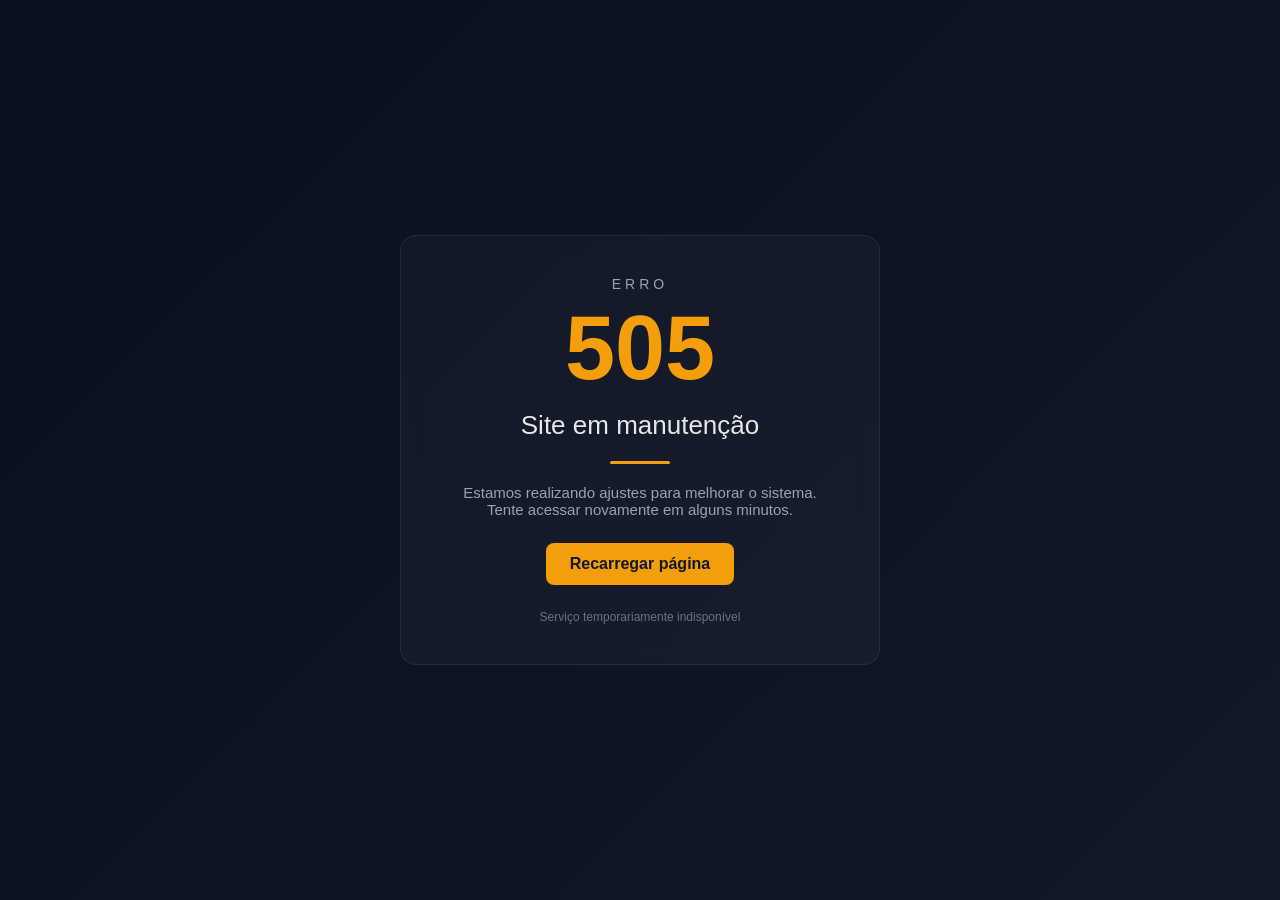
<file: erro_505.html>
<!DOCTYPE html>
<html lang="pt-BR">
<head>
<meta charset="UTF-8">
<meta name="viewport" content="width=device-width, initial-scale=1.0">
<title>505 - Manutenção</title>

<style>
    * {
        margin: 0;
        padding: 0;
        box-sizing: border-box;
        font-family: "Segoe UI", Arial, sans-serif;
    }

    body {
        height: 100vh;
        background: linear-gradient(135deg, #0a0f1f, #111827);
        color: #e5e7eb;
        display: flex;
        align-items: center;
        justify-content: center;
    }

    .box {
        text-align: center;
        padding: 40px;
        border-radius: 16px;
        background: rgba(255,255,255,0.03);
        backdrop-filter: blur(10px);
        border: 1px solid rgba(255,255,255,0.08);
        max-width: 480px;
        width: 90%;
    }

    .erro {
        font-size: 14px;
        letter-spacing: 4px;
        color: #9ca3af;
        margin-bottom: 5px;
    }

    .code {
        font-size: 90px;
        font-weight: 700;
        color: #f59e0b;
        margin-bottom: 10px;
    }

    .title {
        font-size: 26px;
        margin-bottom: 10px;
    }

    .desc {
        font-size: 15px;
        color: #9ca3af;
        margin-bottom: 25px;
    }

    .divider {
        width: 60px;
        height: 3px;
        background: #f59e0b;
        margin: 20px auto;
        border-radius: 10px;
    }

    .btn {
        display: inline-block;
        padding: 12px 24px;
        border-radius: 8px;
        background: #f59e0b;
        color: #111827;
        text-decoration: none;
        font-weight: 600;
        transition: 0.2s;
    }

    .btn:hover {
        background: #d97706;
    }

    footer {
        margin-top: 25px;
        font-size: 12px;
        color: #6b7280;
    }
</style>
</head>
<script>
        window.addEventListener('load', function() {
            const isOnline = localStorage.getItem('siteOnline') !== 'false'; // Default to true if not set
            if (!isOnline) {
                window.location.href = 'erro_505.html';
</script>
<body>

<div class="box">
    <div class="erro">ERRO</div>
    <div class="code">505</div>

    <div class="title">Site em manutenção</div>

    <div class="divider"></div>

    <div class="desc">
        Estamos realizando ajustes para melhorar o sistema.<br>
        Tente acessar novamente em alguns minutos.
    </div>

    <a href="https://infinitinexus26-cloud.github.io/nome-indefinido/" class="btn">Recarregar página</a>

    <footer>
        Serviço temporariamente indisponível
    </footer>
</div>

</body>
</html>
</file>
<file: style.css>
/* Reset e Variáveis */
:root {
    --primary-color: #ff6b6b;
    --secondary-color: #4ecdc4;
    --accent-color: #ffe66d;
    --dark-color: #2d3436;
    --light-color: #f8f9fa;
    --text-color: #636e72;
    --white: #ffffff;
    --shadow: 0 4px 20px rgba(0, 0, 0, 0.1);
    --transition: all 0.3s ease;
}

* {
    margin: 0;
    padding: 0;
    box-sizing: border-box;
}

html {
    scroll-behavior: smooth;
}

body {
    font-family: 'Poppins', sans-serif;
    line-height: 1.6;
    color: var(--text-color);
    background-color: var(--light-color);
}

.container {
    max-width: 1200px;
    margin: 0 auto;
    padding: 0 20px;
}

a {
    text-decoration: none;
    color: inherit;
}

ul {
    list-style: none;
}

img {
    max-width: 100%;
    height: auto;
}

/* Header */
header {
    background: var(--white);
    box-shadow: var(--shadow);
    position: fixed;
    width: 100%;
    top: 0;
    z-index: 1000;
}

.header-content {
    display: flex;
    justify-content: space-between;
    align-items: center;
    padding: 15px 20px;
}

.logo {
    display: flex;
    align-items: center;
    gap: 10px;
    font-size: 1.5rem;
    font-weight: 700;
    color: var(--primary-color);
}

.logo i {
    font-size: 1.8rem;
}

.logo img {
    width: 50px;      /* Defina o tamanho desejado */
    height: auto;     /* Mantém a proporção da imagem */
    max-height: 50px; /* Limita a altura máxima */
    object-fit: contain;
    vertical-align: middle;
}

nav ul {
    display: flex;
    gap: 30px;
}

nav ul li a {
    font-weight: 500;
    transition: var(--transition);
    position: relative;
}

nav ul li a::after {
    content: '';
    position: absolute;
    width: 0;
    height: 2px;
    bottom: -5px;
    left: 0;
    background: var(--primary-color);
    transition: var(--transition);
}

nav ul li a:hover::after {
    width: 100%;
}

.btn-fixed {
    background: #25d366;
    color: var(--white);
    padding: 10px 20px;
    border-radius: 25px;
    font-weight: 600;
    display: flex;
    align-items: center;
    gap: 8px;
    transition: var(--transition);
    box-shadow: 0 4px 15px rgba(37, 211, 102, 0.3);
}

.btn-fixed:hover {
    background: #128c7e;
    transform: translateY(-2px);
}

.menu-toggle {
    display: none;
    font-size: 1.5rem;
    cursor: pointer;
}

/* Hero Section */
.hero {
    height: 100vh;
    background: url('https://images.unsplash.com/photo-1519225421980-715cb0202128?w=1200') center/cover no-repeat;
    display: flex;
    align-items: center;
    justify-content: center;
    text-align: center;
    padding: 100px 20px 50px;
    position: relative;
    overflow: hidden;
}

.hero-overlay {
    position: absolute;
    top: 0;
    left: 0;
    width: 100%;
    height: 100%;
    background: rgba(0, 0, 0, 0.5);
}

.hero-content {
    position: relative;
    z-index: 1;
}

.hero-content h1 {
    font-size: 3.5rem;
    color: var(--white);
    margin-bottom: 10px;
    text-shadow: 2px 2px 4px rgba(0, 0, 0, 0.5);
}

.hero-content p {
    font-size: 1.8rem;
    color: var(--white);
    margin-bottom: 30px;
    text-shadow: 2px 2px 4px rgba(0, 0, 0, 0.5);
}

.hero-buttons {
    display: flex;
    gap: 20px;
    justify-content: center;
    flex-wrap: wrap;
}

/* Buttons */
.btn-primary {
    display: inline-block;
    background: var(--white);
    color: var(--primary-color);
    padding: 15px 40px;
    border-radius: 50px;
    font-weight: 600;
    font-size: 1.1rem;
    transition: var(--transition);
    box-shadow: 0 4px 15px rgba(0, 0, 0, 0.2);
}

.btn-primary:hover {
    transform: translateY(-3px);
    box-shadow: 0 6px 20px rgba(0, 0, 0, 0.3);
}

.btn-secondary {
    display: inline-block;
    background: transparent;
    color: var(--primary-color);
    padding: 10px 25px;
    border: 2px solid var(--primary-color);
    border-radius: 50px;
    font-weight: 600;
    transition: var(--transition);
}

.btn-secondary:hover {
    background: var(--primary-color);
    color: var(--white);
}

/* Section Titles */
.section-title {
    text-align: center;
    font-size: 2.5rem;
    color: var(--dark-color);
    margin-bottom: 50px;
    position: relative;
}

.section-title::after {
    content: '';
    display: block;
    width: 80px;
    height: 4px;
    background: var(--primary-color);
    margin: 15px auto 0;
    border-radius: 2px;
}

/* Services Section */
.services {
    padding: 100px 0;
    background: var(--white);
}

.services-grid {
    display: grid;
    grid-template-columns: repeat(auto-fit, minmax(300px, 1fr));
    gap: 30px;
}

.service-card-link {
    text-decoration: none;
    color: inherit;
    display: block;
}

.service-card {
    background: var(--light-color);
    border-radius: 20px;
    overflow: hidden;
    text-align: center;
    transition: var(--transition);
    box-shadow: var(--shadow);
    cursor: pointer;
}

.service-card:hover {
    transform: scale(1.05);
    box-shadow: 0 8px 30px rgba(0, 0, 0, 0.15);
}

.service-image {
    width: 100%;
    height: 200px;
    overflow: hidden;
}

.service-image img {
    width: 100%;
    height: 100%;
    object-fit: cover;
    transition: var(--transition);
}

.service-card:hover .service-image img {
    transform: scale(1.1);
}

.service-card h3 {
    font-size: 1.5rem;
    color: var(--dark-color);
    margin: 20px 0 10px;
}

.service-card p {
    margin: 0 20px 20px;
    color: var(--text-color);
}

/* Differentials Section */
.differentials {
    padding: 80px 0;
    background: linear-gradient(135deg, var(--secondary-color), #45b7aa);
}

.differentials .section-title {
    color: var(--white);
}

.differentials .section-title::after {
    background: var(--white);
}

.differentials-grid {
    display: grid;
    grid-template-columns: repeat(auto-fit, minmax(250px, 1fr));
    gap: 30px;
}

.differential-item {
    text-align: center;
    color: var(--white);
}

.differential-item i {
    font-size: 3rem;
    margin-bottom: 15px;
}

.differential-item h4 {
    font-size: 1.3rem;
    margin-bottom: 10px;
}

.differential-item p {
    opacity: 0.9;
}

/* Gallery Section */
.gallery {
    padding: 100px 0;
    background: var(--light-color);
}

.gallery-grid {
    display: grid;
    grid-template-columns: repeat(auto-fit, minmax(300px, 1fr));
    gap: 20px;
}

.gallery-item {
    position: relative;
    border-radius: 15px;
    overflow: hidden;
    aspect-ratio: 4/3;
    cursor: pointer;
}

.gallery-item img {
    width: 100%;
    height: 100%;
    object-fit: cover;
    transition: var(--transition);
}

.gallery-item:hover img {
    transform: scale(1.1);
}

.gallery-overlay {
    position: absolute;
    bottom: 0;
    left: 0;
    right: 0;
    background: linear-gradient(transparent, rgba(0, 0, 0, 0.8));
    padding: 20px;
    transform: translateY(100%);
    transition: var(--transition);
}

.gallery-item:hover .gallery-overlay {
    transform: translateY(0);
}

.gallery-overlay span {
    color: var(--white);
    font-weight: 600;
}

/* Prices Section */
.prices {
    padding: 100px 0;
    background: var(--white);
}

.prices-grid {
    display: grid;
    grid-template-columns: repeat(auto-fit, minmax(300px, 1fr));
    gap: 30px;
}

.price-card-link {
    text-decoration: none;
    color: inherit;
    display: block;
}

.price-card {
    background: var(--light-color);
    border-radius: 20px;
    overflow: hidden;
    text-align: center;
    transition: var(--transition);
    box-shadow: var(--shadow);
    cursor: pointer;
}

.price-card:hover {
    transform: scale(1.05);
    box-shadow: 0 8px 30px rgba(0, 0, 0, 0.15);
}

.price-image {
    width: 100%;
    height: 200px;
    overflow: hidden;
}

.price-image img {
    width: 100%;
    height: 100%;
    object-fit: cover;
    transition: var(--transition);
}

.price-card:hover .price-image img {
    transform: scale(1.1);
}

.price-card h3 {
    font-size: 1.5rem;
    color: var(--dark-color);
    margin: 20px 0 10px;
}

.price {
    font-size: 1.3rem;
    font-weight: 700;
    color: var(--primary-color);
    margin: 10px 0;
}

.price-card p {
    margin: 0 20px 20px;
    color: var(--text-color);
}

/* Lightbox */
.lightbox {
    display: none;
    position: fixed;
    z-index: 1000;
    left: 0;
    top: 0;
    width: 100%;
    height: 100%;
    background-color: rgba(0, 0, 0, 0.9);
    align-items: center;
    justify-content: center;
}

.lightbox-content {
    max-width: 90%;
    max-height: 90%;
    border-radius: 10px;
}

.lightbox-close {
    position: absolute;
    top: 20px;
    right: 30px;
    color: #fff;
    font-size: 40px;
    font-weight: bold;
    cursor: pointer;
}

/* WhatsApp Float */
.whatsapp-float {
    position: fixed;
    bottom: 20px;
    right: 20px;
    width: 60px;
    height: 60px;
    background: #25d366;
    border-radius: 50%;
    display: flex;
    align-items: center;
    justify-content: center;
    color: white;
    font-size: 1.5rem;
    box-shadow: 0 4px 15px rgba(37, 211, 102, 0.4);
    transition: var(--transition);
    z-index: 1000;
}

.whatsapp-float:hover {
    transform: scale(1.1);
    background: #128c7e;
}

/* Testimonials Section */
.testimonials {
    padding: 100px 0;
    background: var(--white);
}

.testimonials-grid {
    display: grid;
    grid-template-columns: repeat(auto-fit, minmax(300px, 1fr));
    gap: 30px;
}

.testimonial-card {
    background: var(--light-color);
    padding: 30px;
    border-radius: 20px;
    text-align: center;
}

.stars {
    color: var(--accent-color);
    margin-bottom: 15px;
}

.stars i {
    font-size: 1.2rem;
}

.testimonial-card p {
    font-style: italic;
    margin-bottom: 20px;
    color: var(--text-color);
}

.client-info {
    display: flex;
    align-items: center;
    justify-content: center;
    gap: 10px;
}

.client-info i {
    font-size: 2rem;
    color: var(--primary-color);
}

.client-info span {
    font-weight: 600;
    color: var(--dark-color);
}

/* Contact Section */
.contact {
    padding: 100px 0;
    background: var(--light-color);
}

.contact-wrapper {
    display: grid;
    grid-template-columns: 1fr 1.5fr;
    gap: 50px;
}

.contact-info h3 {
    font-size: 1.8rem;
    color: var(--dark-color);
    margin-bottom: 10px;
}

.contact-info > p {
    margin-bottom: 30px;
}

.contact-item {
    display: flex;
    align-items: flex-start;
    gap: 15px;
    margin-bottom: 20px;
}

.contact-item i {
    font-size: 1.5rem;
    color: var(--primary-color);
    margin-top: 5px;
}

.contact-item span {
    font-weight: 600;
    color: var(--dark-color);
    display: block;
}

.contact-item p {
    margin: 0;
}

.social-media {
    display: flex;
    gap: 15px;
    margin-top: 30px;
}

#installBtn{
    position:fixed;
    bottom:20px;
    left:50%;
    transform:translateX(-50%);
    z-index:9999;

    padding:15px 25px;

    border:none;
    border-radius:30px;

    background:#ff6600;
    color:white;

    font-size:17px;
    font-weight:bold;

    box-shadow:0 5px 15px rgba(0,0,0,0.3);

    cursor:pointer;

    transition:0.3s;
}

#installBtn:hover{
    transform:translateX(-50%) scale(1.05);
}

.social-media a {
    width: 45px;
    height: 45px;
    background: var(--primary-color);
    color: var(--white);
    border-radius: 50%;
    display: flex;
    align-items: center;
    justify-content: center;
    font-size: 1.2rem;
    transition: var(--transition);
}

.social-media a:hover {
    background: var(--dark-color);
    transform: translateY(-3px);
}

/* Form */
.contact-form {
    background: var(--white);
    padding: 40px;
    border-radius: 20px;
    box-shadow: var(--shadow);
}

.form-group {
    margin-bottom: 20px;
}

.form-group label {
    display: block;
    margin-bottom: 8px;
    font-weight: 500;
    color: var(--dark-color);
}

.form-group input,
.form-group select,
.form-group textarea {
    width: 100%;
    padding: 12px 15px;
    border: 2px solid #e0e0e0;
    border-radius: 10px;
    font-family: inherit;
    font-size: 1rem;
    transition: var(--transition);
}

.form-group input:focus,
.form-group select:focus,
.form-group textarea:focus {
    outline: none;
    border-color: var(--primary-color);
}

.form-group textarea {
    resize: vertical;
}

.contact-form .btn-primary {
    width: 100%;
    border: none;
    cursor: pointer;
}

/* Footer */
footer {
    background: var(--dark-color);
    color: var(--white);
    padding: 60px 0 20px;
}

.footer-content {
    display: grid;
    grid-template-columns: 2fr 1fr 1fr;
    gap: 40px;
    margin-bottom: 40px;
}

.footer-logo .logo {
    color: var(--white);
    margin-bottom: 15px;
}

.footer-logo p {
    opacity: 0.8;
}

.footer-links h4,
.footer-services h4 {
    font-size: 1.2rem;
    margin-bottom: 20px;
    color: var(--primary-color);
}

.footer-links ul li,
.footer-services ul li {
    margin-bottom: 10px;
}

.footer-links a,
.footer-services a {
    opacity: 0.8;
    transition: var(--transition);
}

.footer-links a:hover,
.footer-services a:hover {
    opacity: 1;
    color: var(--primary-color);
}

.footer-bottom {
    text-align: center;
    padding-top: 20px;
    border-top: 1px solid rgba(255, 255, 255, 0.1);
}

.footer-bottom p {
    opacity: 0.6;
}

/* Responsive */
@media (max-width: 768px) {
    .header-content {
        padding: 15px;
    }

    nav {
        position: fixed;
        top: 70px;
        left: -100%;
        width: 100%;
        background: var(--white);
        padding: 20px;
        transition: var(--transition);
        box-shadow: var(--shadow);
    }

    nav.active {
        left: 0;
    }

    nav ul {
        flex-direction: column;
        gap: 15px;
    }

    .menu-toggle {
        display: block;
    }

    .hero-content h1 {
        font-size: 2.2rem;
    }

    .hero-content p {
        font-size: 1rem;
    }

    .section-title {
        font-size: 2rem;
    }

    .contact-wrapper {
        grid-template-columns: 1fr;
    }

    .footer-content {
        grid-template-columns: 1fr;
        text-align: center;
    }

    .social-media {
        justify-content: center;
    }
}

@media (max-width: 480px) {
    .services-grid,
    .gallery-grid,
    .testimonials-grid {
        grid-template-columns: 1fr;
    }

    .hero-content h1 {
        font-size: 1.8rem;
    }

    .btn-primary {
        padding: 12px 30px;
        font-size: 1rem;
    }
}

@media (max-width: 768px) {

    /* Evita rolagem horizontal */
    html, body {
        overflow-x: hidden;
    }

    /* Ajusta a seção principal */
    .hero {
        min-height: 100vh;
        height: auto;
        padding: 120px 20px 80px;
    }

    /* Conteúdo centralizado */
    .hero-content {
        width: 100%;
        max-width: 100%;
        margin: 0 auto;
        text-align: center;
        display: flex;
        flex-direction: column;
        align-items: center;
    }

    /* Título */
    .hero-content h1 {
        font-size: 2.3rem;
        line-height: 1.35;
        margin-bottom: 15px;
        max-width: 100%;
        word-break: break-word;
    }

    /* Subtítulo */
    .hero-content p {
        font-size: 1.1rem;
        line-height: 1.5;
        margin-bottom: 30px;
        max-width: 100%;
    }

    /* Botões em coluna */
    .hero-buttons {
        display: flex;
        flex-direction: column;
        align-items: center;
        gap: 15px;
        width: 100%;
        max-width: 320px;
        margin: 0 auto;
    }

    /* Todos os botões com largura uniforme */
    .hero-buttons a,
    .hero-buttons .btn-primary,
    .hero-buttons .btn-secondary {
        width: 100%;
        max-width: 320px;
        padding: 15px 25px;
        text-align: center;
        box-sizing: border-box;
    }

    /* Ajusta o botão secundário */
    .btn-secondary {
        color: var(--primary-color);
        border: 2px solid var(--primary-color);
    }
}

/* Ajustes extras para telas muito pequenas */
@media (max-width: 480px) {

    .hero-content h1 {
        font-size: 1.9rem;
    }

    .hero-content p {
        font-size: 1rem;
    }

    .hero-buttons {
        max-width: 280px;
    }

    .hero-buttons a,
    .hero-buttons .btn-primary,
    .hero-buttons .btn-secondary {
        max-width: 280px;
        padding: 14px 20px;
        font-size: 1rem;
    }
}
</file>
<file: paginas/area_kids/style.css>
body {
    font-family: Arial, sans-serif;
    margin: 0;
    padding: 0;
    background-color: #f4f4f4;
    color: #333;
}

header {
    background-color: #ff6b6b;
    color: white;
    text-align: center;
    padding: 20px;
}

/* Carousel */
#carousel {
    position: relative;
    max-width: 800px;
    margin: 20px auto;
}

.carousel-container {
    position: relative;
    overflow: hidden;
    border-radius: 10px;
}

.carousel-slide {
    display: flex;
    width: 400%;
    transition: transform 0.5s ease;
}

.carousel-slide img {
    width: 25%;
    height: 300px;
    object-fit: cover;
}

.carousel-btn {
    position: absolute;
    top: 50%;
    transform: translateY(-50%);
    background: rgba(0, 0, 0, 0.5);
    color: white;
    border: none;
    padding: 10px;
    cursor: pointer;
    font-size: 18px;
    border-radius: 50%;
}

.carousel-btn.prev {
    left: 10px;
}

.carousel-btn.next {
    right: 10px;
}

.carousel-btn:hover {
    background: rgba(0, 0, 0, 0.8);
}

.carousel-indicators {
    text-align: center;
    margin-top: 10px;
}

.indicator {
    display: inline-block;
    width: 12px;
    height: 12px;
    background: #bbb;
    border-radius: 50%;
    margin: 0 5px;
    cursor: pointer;
    transition: background 0.3s;
}

.indicator.active {
    background: #ff6b6b;
}

section {
    margin: 20px;
    padding: 20px;
    background-color: white;
    border-radius: 8px;
    box-shadow: 0 0 10px rgba(0,0,0,0.1);
}

h2 {
    color: #ff6b6b;
}

.gallery {
    display: flex;
    flex-wrap: wrap;
    gap: 10px;
}

.gallery img {
    width: calc(50% - 10px);
    height: 200px;
    object-fit: cover;
    border-radius: 8px;
}

.stars {
    display: flex;
    direction: rtl;
}

.stars input {
    display: none;
}

.stars label {
    font-size: 30px;
    color: #ddd;
    cursor: pointer;
}

.stars input:checked ~ label,
.stars label:hover,
.stars label:hover ~ label {
    color: #ff6b6b;
}

form {
    display: flex;
    flex-direction: column;
}

label {
    margin-top: 10px;
    font-weight: bold;
}

input, textarea {
    padding: 10px;
    margin-top: 5px;
    border: 1px solid #ccc;
    border-radius: 4px;
}

button {
    margin-top: 20px;
    padding: 10px;
    background-color: #ff6b6b;
    color: white;
    border: none;
    border-radius: 4px;
    cursor: pointer;
}

button:hover {
    background-color: #ff5252;
}

.comment {
    border-bottom: 1px solid #eee;
    padding: 10px 0;
}

.comment .stars {
    font-size: 20px;
}

@media (max-width: 768px) {
    .carousel-slide img {
        width: 100%;
    }

    .gallery img {
        width: 100%;
    }
}

/* ==========================================================
   CORREÇÃO DAS IMAGENS DOS PRODUTOS/SERVIÇOS
   Faz a imagem aparecer inteira sem cortes
   Adicione ao final do style.css
   ========================================================== */

/* Imagens dos cards de serviços */
.service-image {
    width: 100%;
    height: 250px;          /* Ajuste a altura conforme desejar */
    background: #ffffff;
    display: flex;
    align-items: center;
    justify-content: center;
    padding: 10px;
    overflow: hidden;
}

.service-image img {
    width: 100%;
    height: 100%;
    object-fit: contain;    /* Mostra a imagem inteira sem cortar */
    transition: var(--transition);
}

/* Imagens dos cards de preços */
.price-image {
    width: 100%;
    height: 250px;
    background: #ffffff;
    display: flex;
    align-items: center;
    justify-content: center;
    padding: 10px;
    overflow: hidden;
}

.price-image img {
    width: 100%;
    height: 100%;
    object-fit: contain;    /* Mostra a imagem inteira sem cortar */
    transition: var(--transition);
}

/* Mantém o efeito de zoom sem cortar a imagem */
.service-card:hover .service-image img,
.price-card:hover .price-image img {
    transform: scale(1.05);
}

/* Ajuste para celulares */
@media (max-width: 768px) {
    .service-image,
    .price-image {
        height: 220px;
        padding: 8px;
    }
}

@media (max-width: 480px) {
    .service-image,
    .price-image {
        height: 200px;
        padding: 5px;
    }
}
</file>
<file: paginas/cadeiras/style.css>
body {
    font-family: Arial, sans-serif;
    margin: 0;
    padding: 0;
    background-color: #f4f4f4;
    color: #333;
}

header {
    background-color: #ff6b6b;
    color: white;
    text-align: center;
    padding: 20px;
}

/* Carousel */
#carousel {
    position: relative;
    max-width: 800px;
    margin: 20px auto;
}

.carousel-container {
    position: relative;
    overflow: hidden;
    border-radius: 10px;
}

.carousel-slide {
    display: flex;
    width: 400%;
    transition: transform 0.5s ease;
}

.carousel-slide img {
    width: 25%;
    height: 300px;
    object-fit: cover;
}

.carousel-btn {
    position: absolute;
    top: 50%;
    transform: translateY(-50%);
    background: rgba(0, 0, 0, 0.5);
    color: white;
    border: none;
    padding: 10px;
    cursor: pointer;
    font-size: 18px;
    border-radius: 50%;
}

.carousel-btn.prev {
    left: 10px;
}

.carousel-btn.next {
    right: 10px;
}

.carousel-btn:hover {
    background: rgba(0, 0, 0, 0.8);
}

.carousel-indicators {
    text-align: center;
    margin-top: 10px;
}

.indicator {
    display: inline-block;
    width: 12px;
    height: 12px;
    background: #bbb;
    border-radius: 50%;
    margin: 0 5px;
    cursor: pointer;
    transition: background 0.3s;
}

.indicator.active {
    background: #ff6b6b;
}

section {
    margin: 20px;
    padding: 20px;
    background-color: white;
    border-radius: 8px;
    box-shadow: 0 0 10px rgba(0,0,0,0.1);
}

h2 {
    color: #ff6b6b;
}

.gallery {
    display: flex;
    flex-wrap: wrap;
    gap: 10px;
}

.gallery img {
    width: calc(50% - 10px);
    height: 200px;
    object-fit: cover;
    border-radius: 8px;
}

.stars {
    display: flex;
    direction: rtl;
}

.stars input {
    display: none;
}

.stars label {
    font-size: 30px;
    color: #ddd;
    cursor: pointer;
}

.stars input:checked ~ label,
.stars label:hover,
.stars label:hover ~ label {
    color: #ff6b6b;
}

form {
    display: flex;
    flex-direction: column;
}

label {
    margin-top: 10px;
    font-weight: bold;
}

input, textarea {
    padding: 10px;
    margin-top: 5px;
    border: 1px solid #ccc;
    border-radius: 4px;
}

button {
    margin-top: 20px;
    padding: 10px;
    background-color: #ff6b6b;
    color: white;
    border: none;
    border-radius: 4px;
    cursor: pointer;
}

button:hover {
    background-color: #ff5252;
}

.rental-summary {
    background: #fff7f7;
    padding: 15px;
    border-radius: 8px;
    border: 1px solid #ffd6d6;
    margin-top: 15px;
}

.rental-summary h3 {
    margin-top: 0;
    color: #c62828;
    font-size: 18px;
}

.rental-summary-list {
    list-style: none;
    padding: 0;
    margin: 0;
}

.rental-summary-list li {
    padding: 10px 0;
    border-bottom: 1px solid #eee;
    color: #333;
}

.comment {
    border-bottom: 1px solid #eee;
    padding: 10px 0;
}

.comment .stars {
    font-size: 20px;
}

@media (max-width: 768px) {
    .carousel-slide img {
        width: 100%;
    }

    .gallery img {
        width: 100%;
    }
}
</file>
<file: paginas/pula_pula/style.css>
body {
    font-family: Arial, sans-serif;
    margin: 0;
    padding: 0;
    background-color: #f4f4f4;
    color: #333;
}

header {
    background-color: #ff6b6b;
    color: white;
    text-align: center;
    padding: 20px;
}

/* Carousel */
#carousel {
    position: relative;
    max-width: 800px;
    margin: 20px auto;
}

.carousel-container {
    position: relative;
    overflow: hidden;
    border-radius: 10px;
}

.carousel-slide {
    display: flex;
    width: 400%;
    transition: transform 0.5s ease;
}

.carousel-slide img {
    width: 25%;
    height: 300px;
    object-fit: cover;
}

.carousel-btn {
    position: absolute;
    top: 50%;
    transform: translateY(-50%);
    background: rgba(0, 0, 0, 0.5);
    color: white;
    border: none;
    padding: 10px;
    cursor: pointer;
    font-size: 18px;
    border-radius: 50%;
}

.carousel-btn.prev {
    left: 10px;
}

.carousel-btn.next {
    right: 10px;
}

.carousel-btn:hover {
    background: rgba(0, 0, 0, 0.8);
}

.carousel-indicators {
    text-align: center;
    margin-top: 10px;
}

.indicator {
    display: inline-block;
    width: 12px;
    height: 12px;
    background: #bbb;
    border-radius: 50%;
    margin: 0 5px;
    cursor: pointer;
    transition: background 0.3s;
}

.indicator.active {
    background: #ff6b6b;
}

section {
    margin: 20px;
    padding: 20px;
    background-color: white;
    border-radius: 8px;
    box-shadow: 0 0 10px rgba(0,0,0,0.1);
}

h2 {
    color: #ff6b6b;
}

ul {
    list-style-type: none;
    padding: 0;
}

li {
    margin: 5px 0;
    padding: 5px;
    background-color: #f9f9f9;
    border-left: 4px solid #ff6b6b;
}

.gallery {
    display: flex;
    flex-wrap: wrap;
    gap: 10px;
}

.gallery img {
    width: 300px;
    height: 200px;
    object-fit: cover;
    border-radius: 8px;
}

.stars {
    display: flex;
    direction: rtl;
}

.stars input {
    display: none;
}

.stars label {
    font-size: 30px;
    color: #ddd;
    cursor: pointer;
}

.stars input:checked ~ label,
.stars label:hover,
.stars label:hover ~ label {
    color: #ff6b6b;
}

form {
    display: flex;
    flex-direction: column;
}

label {
    margin-top: 10px;
    font-weight: bold;
}

input, textarea {
    padding: 10px;
    margin-top: 5px;
    border: 1px solid #ccc;
    border-radius: 4px;
}

button {
    margin-top: 20px;
    padding: 10px;
    background-color: #ff6b6b;
    color: white;
    border: none;
    border-radius: 4px;
    cursor: pointer;
}

button:hover {
    background-color: #ff5252;
}

.comment {
    border-bottom: 1px solid #eee;
    padding: 10px 0;
}

.comment .stars {
    font-size: 20px;
}

/* ==========================================================
   CORREÇÃO DEFINITIVA PARA AS IMAGENS DOS CARDS
   Remove as regras antigas e força a imagem a aparecer inteira
   sem cortes e centralizada.
   Adicione ESTE BLOCO NO FINAL do style.css
   ========================================================== */

.service-image,
.price-image {
    width: 100%;
    height: auto !important;        /* Altura automática */
    min-height: 220px;              /* Altura mínima do card */
    background: #ffffff;
    display: flex;
    align-items: center;
    justify-content: center;
    padding: 15px;
    overflow: visible !important;
}

.service-image img,
.price-image img {
    width: 100%;
    max-width: 100%;
    height: auto !important;        /* Mantém proporção */
    max-height: 500px;
    object-fit: contain !important; /* Mostra a imagem inteira */
    display: block;
    margin: 0 auto;
    transform: none !important;
}

/* Remove o zoom exagerado no hover */
.service-card:hover .service-image img,
.price-card:hover .price-image img {
    transform: scale(1.03) !important;
}

/* Ajustes para celulares */
@media (max-width: 768px) {
    .service-image,
    .price-image {
        min-height: 180px;
        padding: 10px;
    }

    .service-image img,
    .price-image img {
        max-height: 300px;
    }
}

@media (max-width: 480px) {
    .service-image,
    .price-image {
        min-height: 160px;
        padding: 8px;
    }

    .service-image img,
    .price-image img {
        max-height: 250px;
    }
}
</file>
<file: admin.css>
* {
    margin: 0;
    padding: 0;
    box-sizing: border-box;
}

body {
    font-family: 'Segoe UI', Tahoma, Geneva, Verdana, sans-serif;
    background: linear-gradient(135deg, #667eea 0%, #764ba2 100%);
    min-height: 100vh;
    display: flex;
}

/* Login */
.login-container {
    display: flex;
    align-items: center;
    justify-content: center;
    min-height: 100vh;
    width: 100%;
    background: linear-gradient(135deg, #667eea 0%, #764ba2 100%);
}

.login-box {
    background: white;
    padding: 40px;
    border-radius: 10px;
    box-shadow: 0 10px 40px rgba(0, 0, 0, 0.2);
    width: 90%;
    max-width: 400px;
}

.login-box h1 {
    color: #333;
    margin-bottom: 30px;
    text-align: center;
}

.login-box form {
    display: flex;
    flex-direction: column;
}

.login-box input {
    padding: 12px;
    margin-bottom: 15px;
    border: 1px solid #ddd;
    border-radius: 5px;
    font-size: 16px;
}

.login-box input:focus {
    outline: none;
    border-color: #667eea;
    box-shadow: 0 0 0 3px rgba(102, 126, 234, 0.1);
}

.login-box button {
    padding: 12px;
    background: linear-gradient(135deg, #667eea 0%, #764ba2 100%);
    color: white;
    border: none;
    border-radius: 5px;
    font-size: 16px;
    font-weight: bold;
    cursor: pointer;
    transition: transform 0.2s;
}

.login-box button:hover {
    transform: scale(1.02);
}

.error-message {
    color: #d32f2f;
    text-align: center;
    margin-top: 15px;
    font-size: 14px;
}

/* Admin Container */
.admin-container {
    width: 100%;
    display: flex;
    flex-direction: column;
    background: #f5f5f5;
    min-height: 100vh;
}

.admin-header {
    background: linear-gradient(135deg, #667eea 0%, #764ba2 100%);
    color: white;
    padding: 20px;
    display: flex;
    justify-content: space-between;
    align-items: center;
    box-shadow: 0 2px 10px rgba(0, 0, 0, 0.1);
}

.logout-btn {
    background: rgba(255, 255, 255, 0.3);
    color: white;
    border: 1px solid white;
    padding: 8px 16px;
    border-radius: 5px;
    cursor: pointer;
    font-size: 14px;
    transition: background 0.3s;
}

.logout-btn:hover {
    background: rgba(255, 255, 255, 0.5);
}

/* Navigation */
.admin-nav {
    background: white;
    display: flex;
    gap: 0;
    border-bottom: 2px solid #eee;
}

.nav-btn {
    padding: 15px 20px;
    background: none;
    border: none;
    cursor: pointer;
    font-size: 16px;
    color: #666;
    border-bottom: 3px solid transparent;
    transition: all 0.3s;
}

.nav-btn:hover {
    color: #667eea;
}

.nav-btn.active {
    color: #667eea;
    border-bottom-color: #667eea;
}

/* Pages */
.page {
    display: none;
    padding: 30px;
    flex: 1;
}

.page.active {
    display: block;
}

.page h2 {
    color: #333;
    margin-bottom: 25px;
    font-size: 24px;
}

/* Stats Grid */
.stats-grid {
    display: grid;
    grid-template-columns: repeat(auto-fit, minmax(250px, 1fr));
    gap: 20px;
    margin-bottom: 30px;
}

.stat-card {
    background: white;
    padding: 20px;
    border-radius: 8px;
    box-shadow: 0 2px 8px rgba(0, 0, 0, 0.1);
    text-align: center;
    border-left: 4px solid #667eea;
}

.stat-card h3 {
    color: #333;
    margin-bottom: 10px;
    font-size: 18px;
}

.stat-number {
    font-size: 36px;
    color: #667eea;
    font-weight: bold;
    margin: 10px 0;
}

.stat-label {
    color: #999;
    font-size: 14px;
}

/* Service Tabs */
.service-tabs {
    display: flex;
    gap: 10px;
    margin-bottom: 25px;
    flex-wrap: wrap;
}

.tab-btn {
    padding: 10px 15px;
    background: white;
    border: 1px solid #ddd;
    border-radius: 5px;
    cursor: pointer;
    transition: all 0.3s;
}

.tab-btn:hover {
    background: #f0f0f0;
}

.tab-btn.active {
    background: #667eea;
    color: white;
    border-color: #667eea;
}

/* Dashboard Stats */
.dashboard-stats {
    display: grid;
    grid-template-columns: repeat(auto-fit, minmax(250px, 1fr));
    gap: 20px;
    margin-bottom: 30px;
}

.stat-card {
    background: white;
    padding: 25px;
    border-radius: 10px;
    box-shadow: 0 4px 6px rgba(0, 0, 0, 0.1);
    text-align: center;
    transition: transform 0.3s ease;
}

.stat-card:hover {
    transform: translateY(-2px);
}

.stat-card h3 {
    color: #333;
    margin-bottom: 10px;
    font-size: 16px;
}

.stat-number {
    font-size: 32px;
    font-weight: bold;
    color: #667eea;
    margin-bottom: 5px;
}

.stat-label {
    color: #666;
    font-size: 14px;
}

/* Charts */
.charts-container {
    display: grid;
    grid-template-columns: repeat(auto-fit, minmax(400px, 1fr));
    gap: 20px;
    margin-bottom: 30px;
}

.chart-card {
    background: white;
    padding: 25px;
    border-radius: 10px;
    box-shadow: 0 4px 6px rgba(0, 0, 0, 0.1);
}

.chart-card h3 {
    color: #333;
    margin-bottom: 20px;
    text-align: center;
}

.chart-card canvas {
    max-height: 300px;
}

/* Rental Confirmation */
.rental-confirmation-section {
    margin-bottom: 30px;
}

.pending-rentals {
    display: grid;
    gap: 20px;
}

.rental-item {
    background: white;
    padding: 25px;
    border-radius: 10px;
    box-shadow: 0 4px 6px rgba(0, 0, 0, 0.1);
    border-left: 4px solid #ffc107;
}

.rental-header {
    display: flex;
    justify-content: space-between;
    align-items: center;
    margin-bottom: 15px;
}

.rental-header h4 {
    color: #333;
    margin: 0;
}

.rental-date {
    background: #f8f9fa;
    padding: 5px 10px;
    border-radius: 5px;
    font-size: 14px;
    color: #666;
}

.rental-details {
    display: grid;
    grid-template-columns: 1fr 2fr;
    gap: 20px;
    margin-bottom: 20px;
}

.rental-info p {
    margin: 5px 0;
    color: #555;
}

.rental-items h5 {
    color: #333;
    margin-bottom: 10px;
}

.rental-items ul {
    list-style: none;
    padding: 0;
}

.rental-items li {
    padding: 5px 0;
    border-bottom: 1px solid #eee;
    color: #666;
}

.rental-total {
    margin-top: 15px;
    padding-top: 15px;
    border-top: 2px solid #eee;
    font-size: 18px;
    color: #28a745;
}

.rental-actions {
    display: flex;
    gap: 10px;
    justify-content: flex-end;
}

.confirm-rental-btn, .reject-rental-btn {
    padding: 10px 20px;
    border: none;
    border-radius: 5px;
    cursor: pointer;
    font-size: 14px;
    font-weight: bold;
    transition: background 0.3s;
}

.confirm-rental-btn {
    background: #28a745;
    color: white;
}

.confirm-rental-btn:hover {
    background: #218838;
}

.reject-rental-btn {
    background: #dc3545;
    color: white;
}

.reject-rental-btn:hover {
    background: #c82333;
}

/* Responsive */
@media (max-width: 768px) {
    .dashboard-stats {
        grid-template-columns: 1fr;
    }
    
    .charts-container {
        grid-template-columns: 1fr;
    }
    
    .rental-details {
        grid-template-columns: 1fr;
    }
    
    .rental-actions {
        flex-direction: column;
    }
}
}

.comment-actions {
    margin-top: 15px;
    display: flex;
    gap: 10px;
}

.delete-btn {
    background: #d32f2f;
    color: white;
    border: none;
    padding: 8px 15px;
    border-radius: 5px;
    cursor: pointer;
    transition: background 0.3s;
}

.delete-btn:hover {
    background: #b71c1c;
}

.empty-message {
    text-align: center;
    padding: 40px;
    color: #999;
    font-size: 16px;
}

/* Site Status */
.site-status {
    background: white;
    padding: 20px;
    border-radius: 8px;
    box-shadow: 0 2px 8px rgba(0, 0, 0, 0.1);
    text-align: center;
    margin-top: 30px;
}

.site-status h3 {
    color: #333;
    margin-bottom: 15px;
    font-size: 18px;
}

.status-btn {
    padding: 12px 24px;
    border: none;
    border-radius: 25px;
    font-size: 16px;
    font-weight: bold;
    cursor: pointer;
    transition: all 0.3s;
    min-width: 120px;
}

.status-btn.online {
    background: #4caf50;
    color: white;
}

.status-btn.online:hover {
    background: #45a049;
}

.status-btn.offline {
    background: #f44336;
    color: white;
}

.status-btn.offline:hover {
    background: #d32f2f;
}

/* Arrumações Management */
.arrumacoes-list {
    display: grid;
    gap: 15px;
    margin-bottom: 30px;
}

.arrumacao-item {
    background: white;
    padding: 20px;
    border-radius: 8px;
    box-shadow: 0 2px 8px rgba(0, 0, 0, 0.1);
    border-left: 4px solid #667eea;
}

.arrumacao-item h4 {
    color: #333;
    margin-bottom: 10px;
    font-size: 18px;
}

.arrumacao-item .price {
    font-weight: bold;
    color: #667eea;
    font-size: 16px;
    margin-bottom: 10px;
}

.arrumacao-item .description {
    color: #666;
    margin-bottom: 15px;
}

.arrumacao-images {
    display: flex;
    gap: 10px;
    flex-wrap: wrap;
    margin-bottom: 15px;
}

.arrumacao-images .image-section {
    margin-bottom: 15px;
}

.arrumacao-images .image-section h5 {
    color: #667eea;
    margin-bottom: 8px;
    font-size: 14px;
    text-transform: uppercase;
    letter-spacing: 0.5px;
}

.arrumacao-images img {
    width: 80px;
    height: 80px;
    object-fit: cover;
    border-radius: 5px;
    border: 1px solid #ddd;
    margin-right: 5px;
    margin-bottom: 5px;
}

.arrumacao-actions {
    display: flex;
    gap: 10px;
}

.edit-arrumacao-btn, .delete-arrumacao-btn {
    padding: 8px 15px;
    border: none;
    border-radius: 5px;
    cursor: pointer;
    font-size: 14px;
    transition: background 0.3s;
}

.edit-arrumacao-btn {
    background: #2196f3;
    color: white;
}

.edit-arrumacao-btn:hover {
    background: #1976d2;
}

.delete-arrumacao-btn {
    background: #f44336;
    color: white;
}

.delete-arrumacao-btn:hover {
    background: #d32f2f;
}

.add-arrumacao-section {
    background: white;
    padding: 20px;
    border-radius: 8px;
    box-shadow: 0 2px 8px rgba(0, 0, 0, 0.1);
}

.add-arrumacao-section h3 {
    color: #333;
    margin-bottom: 20px;
}

.add-arrumacao-section form {
    display: grid;
    gap: 15px;
}

.add-arrumacao-section label {
    font-weight: bold;
    color: #333;
}

.add-arrumacao-section input,
.add-arrumacao-section textarea {
    padding: 10px;
    border: 1px solid #ddd;
    border-radius: 5px;
    font-size: 14px;
}

.add-arrumacao-section textarea {
    min-height: 80px;
    resize: vertical;
}

.image-help {
    font-size: 0.9rem;
    color: #666;
    margin-top: 5px;
    display: block;
}

.add-arrumacao-section button {
    padding: 12px;
    background: #4caf50;
    color: white;
    border: none;
    border-radius: 5px;
    cursor: pointer;
    font-size: 16px;
    transition: background 0.3s;
}

.add-arrumacao-section button:hover {
    background: #45a049;
}

/* Estoque Management */
.estoque-info {
    display: grid;
    grid-template-columns: repeat(auto-fit, minmax(250px, 1fr));
    gap: 20px;
    margin-bottom: 30px;
}

.estoque-item {
    background: white;
    padding: 20px;
    border-radius: 8px;
    box-shadow: 0 2px 8px rgba(0, 0, 0, 0.1);
    text-align: center;
    border-left: 4px solid #2196f3;
}

.estoque-item h3 {
    color: #333;
    margin-bottom: 10px;
    font-size: 18px;
}

.estoque-number {
    font-size: 36px;
    color: #2196f3;
    font-weight: bold;
    margin: 10px 0;
}

.estoque-label {
    color: #999;
    font-size: 14px;
}

.estoque-form-section {
    background: white;
    padding: 20px;
    border-radius: 8px;
    box-shadow: 0 2px 8px rgba(0, 0, 0, 0.1);
}

.estoque-form-section h3 {
    color: #333;
    margin-bottom: 20px;
}

.estoque-form-section form {
    display: grid;
    gap: 15px;
}

.estoque-form-section label {
    font-weight: bold;
    color: #333;
}

.estoque-form-section input {
    padding: 10px;
    border: 1px solid #ddd;
    border-radius: 5px;
    font-size: 14px;
}

.estoque-form-section button {
    padding: 12px;
    background: #2196f3;
    color: white;
    border: none;
    border-radius: 5px;
    cursor: pointer;
    font-size: 16px;
    transition: background 0.3s;
}

.estoque-form-section button:hover {
    background: #1976d2;
}

/* Dates List */
.dates-list {
    display: grid;
    gap: 12px;
    margin-bottom: 30px;
}

.date-item {
    background: white;
    padding: 15px;
    border-radius: 8px;
    box-shadow: 0 2px 8px rgba(0, 0, 0, 0.1);
    display: flex;
    justify-content: space-between;
    align-items: center;
}

.date-item strong {
    color: #333;
    font-size: 16px;
}

.date-item small {
    color: #999;
    font-size: 12px;
}

.date-info {
    flex: 1;
}

.unblock-btn {
    background: #4caf50;
    color: white;
    border: none;
    padding: 8px 15px;
    border-radius: 5px;
    cursor: pointer;
    transition: background 0.3s;
    margin-left: 10px;
}

.unblock-btn:hover {
    background: #45a049;
}

/* Add Date Section */
.add-date-section {
    background: white;
    padding: 25px;
    border-radius: 8px;
    box-shadow: 0 2px 8px rgba(0, 0, 0, 0.1);
    margin-top: 20px;
}

.add-date-section h3 {
    color: #333;
    margin-bottom: 15px;
}

#block-date-form {
    display: flex;
    gap: 10px;
    flex-wrap: wrap;
}

#block-date-form input {
    padding: 10px;
    border: 1px solid #ddd;
    border-radius: 5px;
    font-size: 14px;
}

#block-date-form input:focus {
    outline: none;
    border-color: #667eea;
}

#block-date-form button {
    padding: 10px 20px;
    background: #667eea;
    color: white;
    border: none;
    border-radius: 5px;
    cursor: pointer;
    font-weight: bold;
    transition: background 0.3s;
}

#block-date-form button:hover {
    background: #764ba2;
}

/* Services List */
.services-list {
    display: grid;
    grid-template-columns: repeat(auto-fit, minmax(280px, 1fr));
    gap: 20px;
}

.service-item {
    background: white;
    padding: 25px;
    border-radius: 8px;
    box-shadow: 0 2px 8px rgba(0, 0, 0, 0.1);
    border-top: 4px solid #667eea;
}

.service-item h3 {
    color: #333;
    margin-bottom: 10px;
    font-size: 18px;
}

.service-item p {
    color: #666;
    margin-bottom: 15px;
    font-size: 14px;
}

.edit-link {
    color: #667eea;
    text-decoration: none;
    font-weight: bold;
    transition: color 0.3s;
}

.edit-link:hover {
    color: #764ba2;
}

/* Responsivo */
@media (max-width: 768px) {
    .admin-header {
        flex-direction: column;
        gap: 10px;
        text-align: center;
    }

    .admin-nav {
        flex-wrap: wrap;
    }

    .nav-btn {
        flex: 1;
        min-width: 120px;
    }

    .page {
        padding: 15px;
    }

    .stats-grid {
        grid-template-columns: 1fr 1fr;
    }

    .service-tabs {
        flex-direction: column;
    }

    .tab-btn {
        width: 100%;
    }
}

@media (max-width: 480px) {
    .login-box {
        padding: 25px;
    }

    .stats-grid {
        grid-template-columns: 1fr;
    }

    .services-list {
        grid-template-columns: 1fr;
    }

    .page h2 {
        font-size: 20px;
    }
}
</file>
